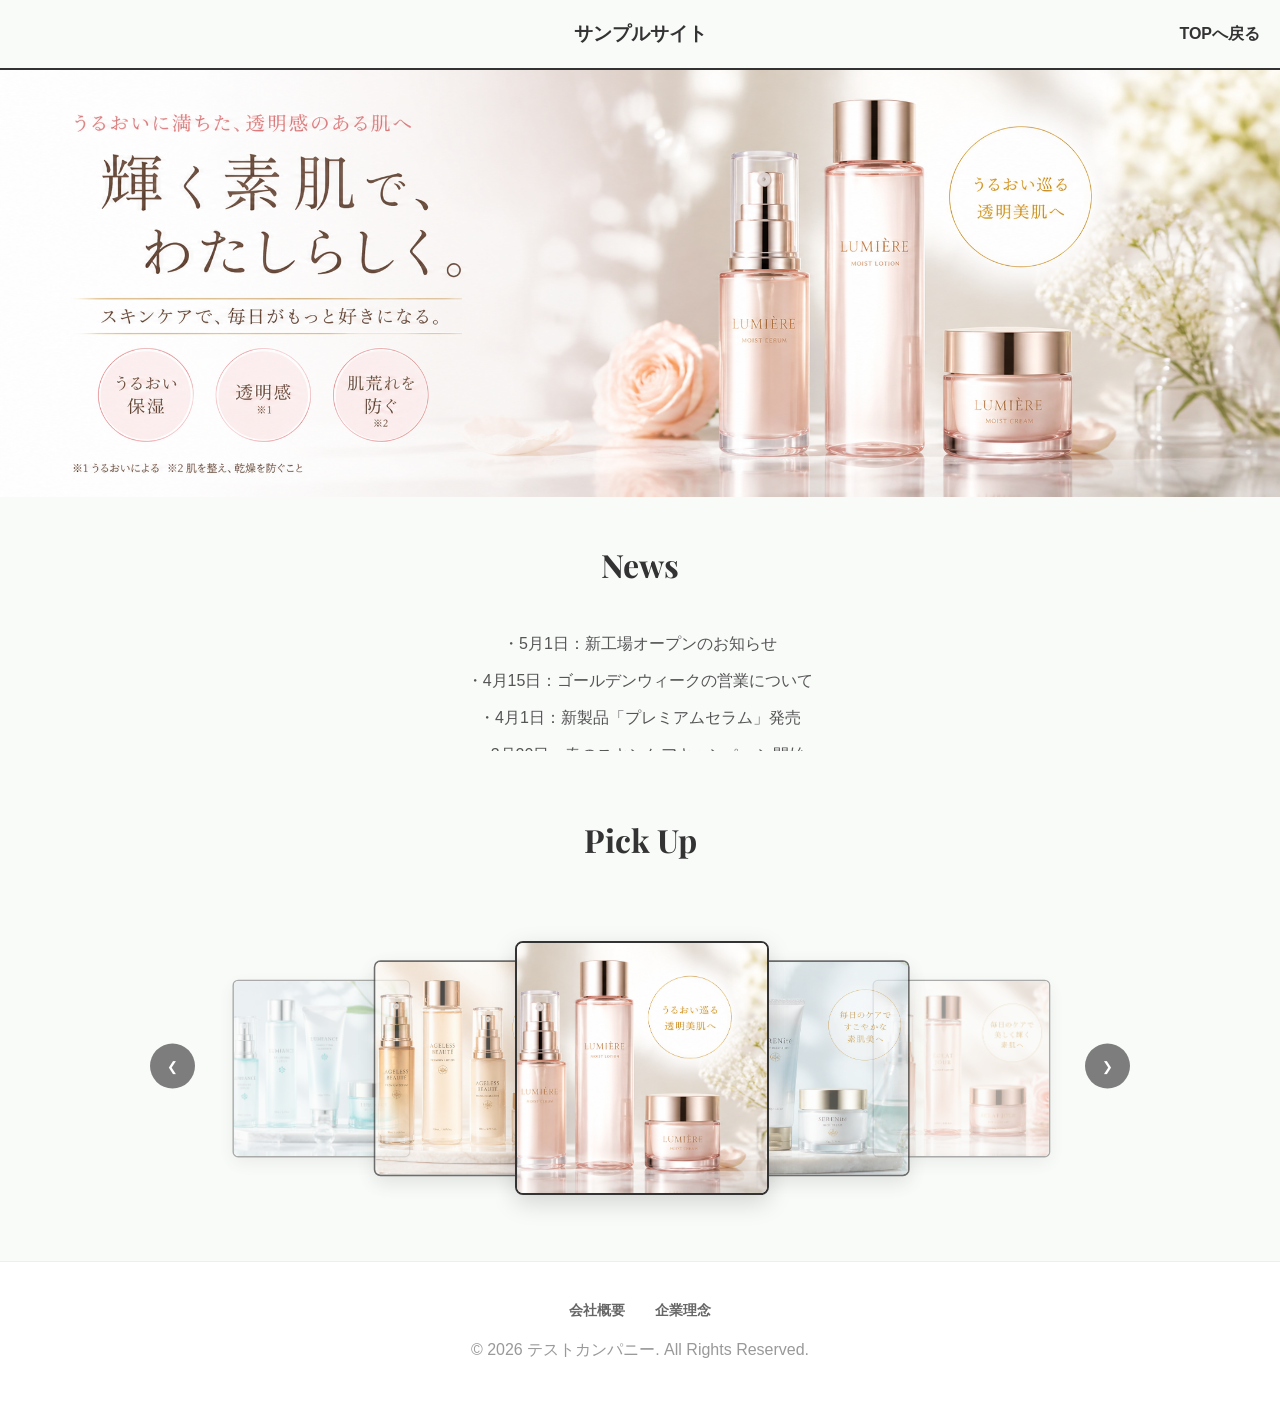
<file: index.html>
<!DOCTYPE html>
<html lang="ja">

<head>
    <meta charset="UTF-8">
    <meta name="viewport" content="width=device-width, initial-scale=1.0">
    <title>化粧品サイト | テストカンパニー</title>
    <link rel="stylesheet" href="style.css">
    <link rel="preconnect" href="https://fonts.googleapis.com">
    <link rel="preconnect" href="https://fonts.gstatic.com" crossorigin>
    <link
        href="https://fonts.googleapis.com/css2?family=Noto+Sans+JP:wght@300;400;500;700&family=Playfair+Display:ital,wght@0,400;0,600;1,400&display=swap"
        rel="stylesheet">
    <style>
        .site-header {
            background-color: #f9fbf9 !important;
            display: flex !important;
            justify-content: flex-end !important;
            align-items: center !important;
            padding: 15px 20px !important;
            border-bottom: 2px solid #333 !important;
            height: 70px !important;
            box-sizing: border-box !important;
            position: sticky !important;
            top: 0 !important;
            z-index: 1000 !important;
        }

        .header-left {
            position: absolute !important;
            left: 50% !important;
            top: 50% !important;
            transform: translate(-50%, -50%) !important;
            font-weight: bold !important;
            font-size: 1.2rem !important;
            color: #333 !important;
            white-space: nowrap !important;
        }

        .header-right {
            width: 100% !important;
            display: flex !important;
            justify-content: flex-end !important;
            align-items: center !important;
            gap: 20px !important;
            font-weight: bold !important;
            font-size: 14px !important;
        }

        .nav-link {
            text-decoration: none !important;
            color: #333 !important;
            white-space: nowrap !important;
            font-weight: bold !important;
            font-size: 16px !important;
        }
    </style>
</head>

<body>
    <div class="site-wrapper">
        <header class="site-header">
            <div class="header-left">サンプルサイト</div>
            <div class="header-right">
                <a href="index.html" class="nav-link">TOPへ戻る</a>
            </div>
        </header>

        <section class="hero-slider">
            <a href="product1.html" class="slide active"><img src="assets/images/banner1.png" alt="Lotion"></a>
            <a href="product2.html" class="slide"><img src="assets/images/banner2.png" alt="Serum"></a>
            <a href="product3.html" class="slide"><img src="assets/images/banner3.png" alt="Cream"></a>
            <a href="product4.html" class="slide"><img src="assets/images/banner4.png" alt="Wash"></a>
            <a href="product5.html" class="slide"><img src="assets/images/banner5.png" alt="UV"></a>
            <a href="product6.html" class="slide"><img src="assets/images/banner6.png" alt="Oil"></a>
            <a href="product7.html" class="slide"><img src="assets/images/banner7.png" alt="Body"></a>
        </section>

        <section class="news-section container">
            <h2 class="section-title">News</h2>
            <div class="news-list">
                <div class="news-item"><a href="news1.html">・5月1日：新工場オープンのお知らせ</a></div>
                <div class="news-item"><a href="news2.html">・4月15日：ゴールデンウィークの営業について</a></div>
                <div class="news-item"><a href="news3.html">・4月1日：新製品「プレミアムセラム」発売</a></div>
                <div class="news-item"><a href="news4.html">・3月20日：春のスキンケアキャンペーン開始</a></div>
                <div class="news-item"><a href="news5.html">・3月10日：メディア掲載情報</a></div>
            </div>
        </section>

        <div class="number-links-wrapper">
            <div class="container">
                <h2 class="section-title">Pick Up</h2>
            </div>
            <section class="number-links">
                <button class="slider-arrow slider-prev">&#10094;</button>
                <button class="slider-arrow slider-next">&#10095;</button>
                <div class="carousel-track">
                    <a href="product1.html" class="num-card"><img src="assets/images/banner1.png" alt="Lotion"></a>
                    <a href="product2.html" class="num-card"><img src="assets/images/banner2.png" alt="Serum"></a>
                    <a href="product3.html" class="num-card"><img src="assets/images/banner3.png" alt="Cream"></a>
                    <a href="product4.html" class="num-card"><img src="assets/images/banner4.png" alt="Wash"></a>
                    <a href="product5.html" class="num-card"><img src="assets/images/banner5.png" alt="UV"></a>
                    <a href="product6.html" class="num-card"><img src="assets/images/banner6.png" alt="Oil"></a>
                    <a href="product7.html" class="num-card"><img src="assets/images/banner7.png" alt="Body"></a>
                </div>
            </section>
        </div>

        <footer class="site-footer">
            <div class="footer-links container">
                <a href="about.html">会社概要</a>
                <a href="philosophy.html">企業理念</a>
            </div>
            <div class="copyright-text">
                &copy; 2026 テストカンパニー. All Rights Reserved.
            </div>
        </footer>
    </div>
    <script src="main.js"></script>
</body>

</html>
</file>
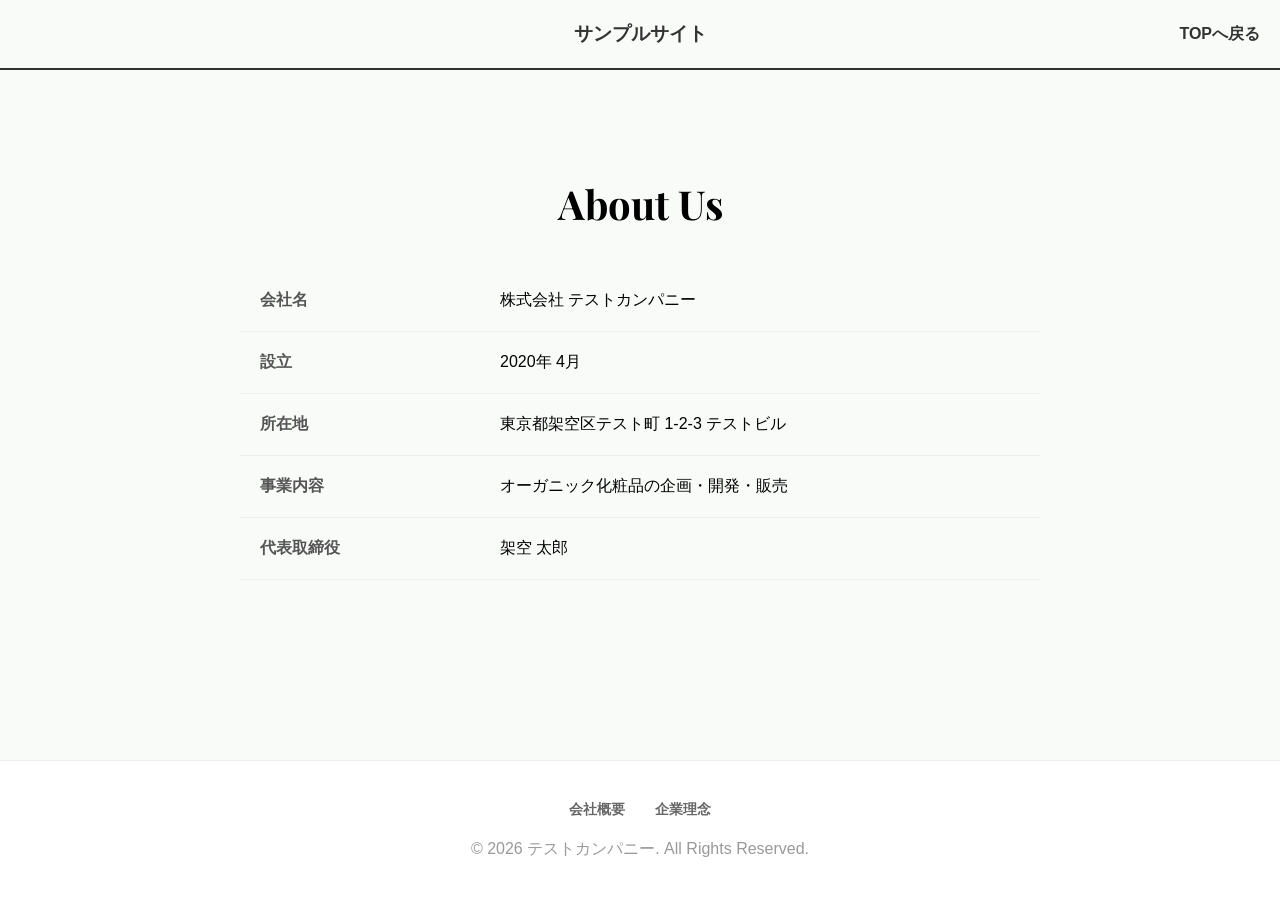
<file: about.html>
<!DOCTYPE html>
<html lang="ja">
<head>
    <meta charset="UTF-8">
    <meta name="viewport" content="width=device-width, initial-scale=1.0">
    <title>会社概要 | テストカンパニー</title>
    <link rel="stylesheet" href="style.css">
    <link rel="preconnect" href="https://fonts.googleapis.com">
    <link rel="preconnect" href="https://fonts.gstatic.com" crossorigin>
    <link href="https://fonts.googleapis.com/css2?family=Noto+Sans+JP:wght@300;400;500;700&family=Playfair+Display:ital,wght@0,400;0,600;1,400&display=swap" rel="stylesheet">
    <style>
        body { display: flex; flex-direction: column; min-height: 100vh; margin: 0; }
        .site-header { background-color: #f9fbf9 !important; display: flex !important; justify-content: flex-end !important; align-items: center !important; padding: 15px 20px !important; border-bottom: 2px solid #333 !important; height: 70px !important; box-sizing: border-box !important; position: sticky !important; top: 0 !important; z-index: 1000 !important; }
        .header-left { position: absolute !important; left: 50% !important; top: 50% !important; transform: translate(-50%, -50%) !important; font-weight: bold !important; font-size: 1.2rem !important; color: #333 !important; white-space: nowrap !important; }
        .header-right { width: 100% !important; display: flex !important; justify-content: flex-end !important; align-items: center !important; gap: 20px !important; font-weight: bold !important; font-size: 14px !important; }
        .nav-link { text-decoration: none !important; color: #333 !important; white-space: nowrap !important; font-weight: bold !important; font-size: 16px !important; }
        
        .main-content { flex: 1; padding: 80px 0; }
        .content-inner { max-width: 800px; margin: 0 auto; padding: 0 20px; }
        .page-title { font-size: 2.5rem; margin-bottom: 40px; text-align: center; font-family: 'Playfair Display', serif; }
        .info-table { width: 100%; border-collapse: collapse; margin-top: 20px; }
        .info-table th, .info-table td { padding: 20px; border-bottom: 1px solid #eee; text-align: left; }
        .info-table th { width: 30%; background-color: #f9fbf9; color: #555; }
    </style>
</head>
<body>
    <header class="site-header">
        <div class="header-left">サンプルサイト</div>
        <div class="header-right">
            <a href="index.html" class="nav-link">TOPへ戻る</a>
        </div>
    </header>

    <main class="main-content">
        <div class="content-inner">
            <h1 class="page-title">About Us</h1>
            <table class="info-table">
                <tr><th>会社名</th><td>株式会社 テストカンパニー</td></tr>
                <tr><th>設立</th><td>2020年 4月</td></tr>
                <tr><th>所在地</th><td>東京都架空区テスト町 1-2-3 テストビル</td></tr>
                <tr><th>事業内容</th><td>オーガニック化粧品の企画・開発・販売</td></tr>
                <tr><th>代表取締役</th><td>架空 太郎</td></tr>
            </table>
        </div>
    </main>

    <footer class="site-footer">
        <div class="footer-links container">
            <a href="about.html">会社概要</a>
            <a href="philosophy.html">企業理念</a>
        </div>
        <div class="copyright-text">
            &copy; 2026 テストカンパニー. All Rights Reserved.
        </div>
    </footer>
</body>
</html>
</file>
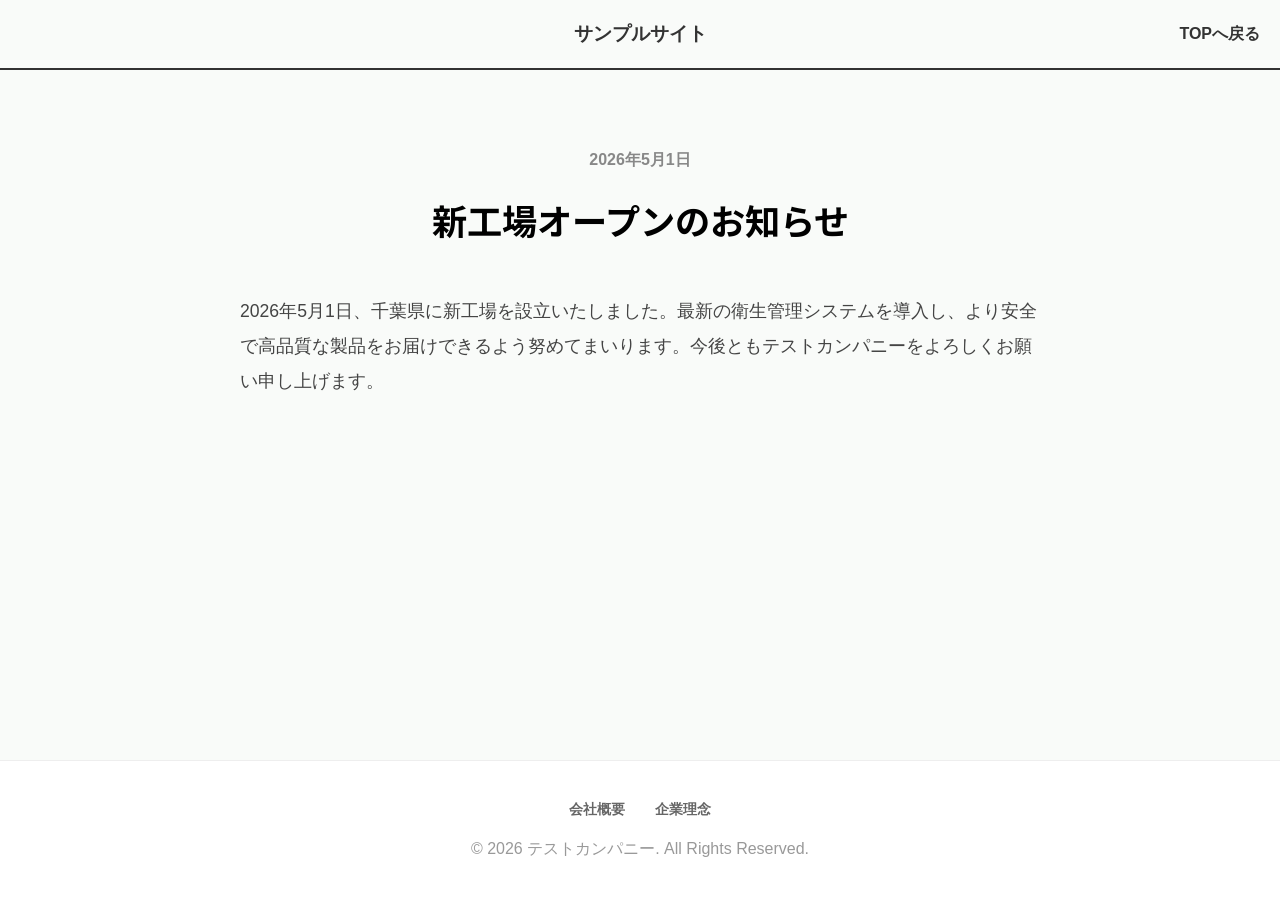
<file: news1.html>
<!DOCTYPE html>
<html lang="ja">
<head>
    <meta charset="UTF-8">
    <meta name="viewport" content="width=device-width, initial-scale=1.0">
    <title>新工場オープンのお知らせ | テストカンパニー</title>
    <link rel="stylesheet" href="style.css">
    <link rel="preconnect" href="https://fonts.googleapis.com">
    <link rel="preconnect" href="https://fonts.gstatic.com" crossorigin>
    <link href="https://fonts.googleapis.com/css2?family=Noto+Sans+JP:wght@300;400;500;700&family=Playfair+Display:ital,wght@0,400;0,600;1,400&display=swap" rel="stylesheet">
    <style>
        body { display: flex; flex-direction: column; min-height: 100vh; margin: 0; }
        .site-header { background-color: #f9fbf9 !important; display: flex !important; justify-content: flex-end !important; align-items: center !important; padding: 15px 20px !important; border-bottom: 2px solid #333 !important; height: 70px !important; box-sizing: border-box !important; position: sticky !important; top: 0 !important; z-index: 1000 !important; }
        .header-left { position: absolute !important; left: 50% !important; top: 50% !important; transform: translate(-50%, -50%) !important; font-weight: bold !important; font-size: 1.2rem !important; color: #333 !important; white-space: nowrap !important; }
        .header-right { width: 100% !important; display: flex !important; justify-content: flex-end !important; align-items: center !important; gap: 20px !important; font-weight: bold !important; font-size: 14px !important; }
        .nav-link { text-decoration: none !important; color: #333 !important; white-space: nowrap !important; font-weight: bold !important; font-size: 16px !important; }
        
        .main-content { flex: 1; padding: 80px 0; }
        .content-inner { max-width: 800px; margin: 0 auto; padding: 0 20px; }
        .news-date { color: #888; font-weight: bold; margin-bottom: 10px; display: block; text-align: center; }
        .page-title { font-size: 2.2rem; margin-bottom: 50px; text-align: center; font-family: 'Noto Sans JP', sans-serif; line-height: 1.4; }
        .news-text { line-height: 2; color: #444; font-size: 1.1rem; }
    </style>
</head>
<body>
    <header class="site-header">
        <div class="header-left">サンプルサイト</div>
        <div class="header-right">
            <a href="index.html" class="nav-link">TOPへ戻る</a>
        </div>
    </header>

    <main class="main-content">
        <div class="content-inner">
            <span class="news-date">2026年5月1日</span>
            <h1 class="page-title">新工場オープンのお知らせ</h1>
            <div class="news-text">
                2026年5月1日、千葉県に新工場を設立いたしました。最新の衛生管理システムを導入し、より安全で高品質な製品をお届けできるよう努めてまいります。今後ともテストカンパニーをよろしくお願い申し上げます。
            </div>
        </div>
    </main>

    <footer class="site-footer">
        <div class="footer-links container">
            <a href="about.html">会社概要</a>
            <a href="philosophy.html">企業理念</a>
        </div>
        <div class="copyright-text">
            &copy; 2026 テストカンパニー. All Rights Reserved.
        </div>
    </footer>
</body>
</html>
</file>
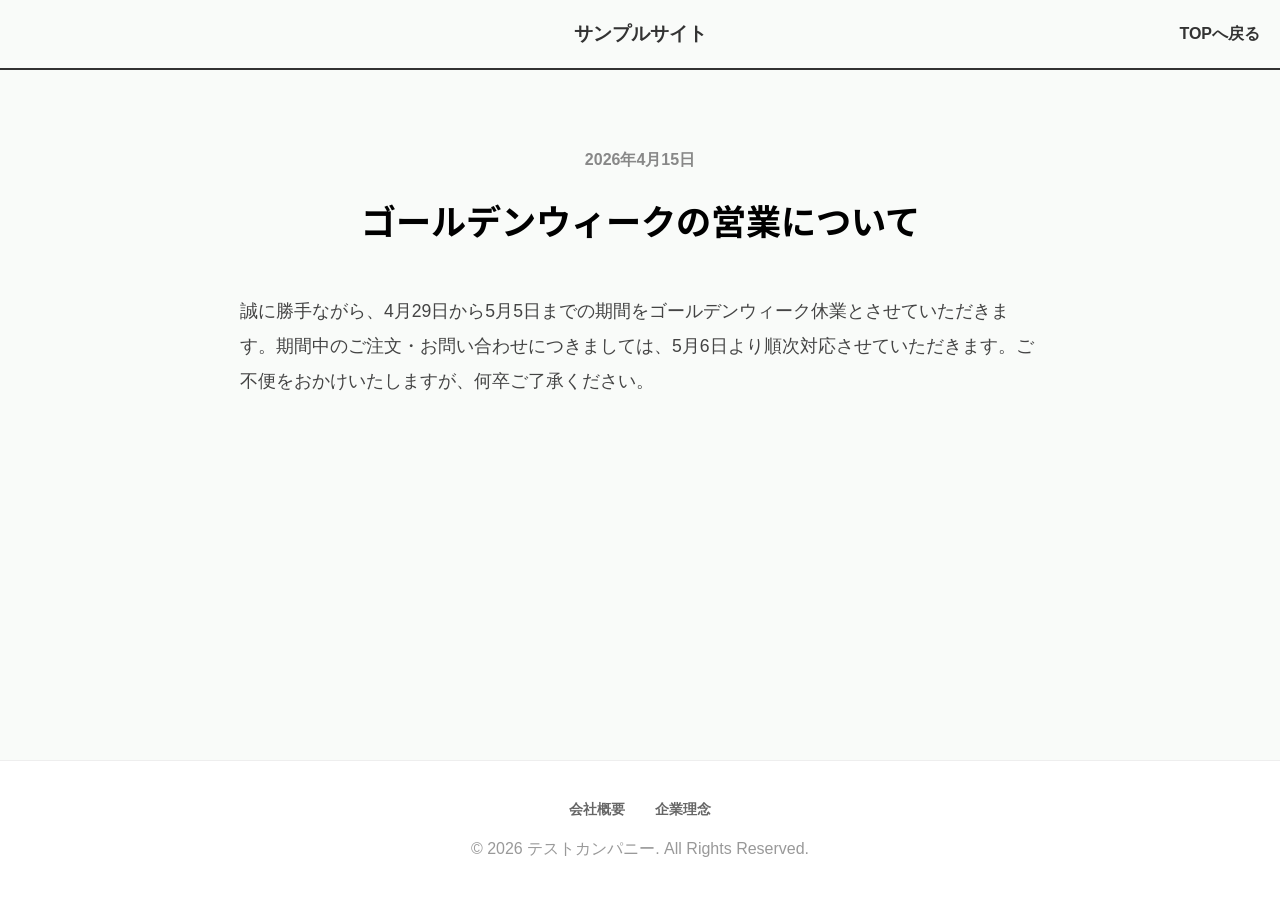
<file: news2.html>
<!DOCTYPE html>
<html lang="ja">
<head>
    <meta charset="UTF-8">
    <meta name="viewport" content="width=device-width, initial-scale=1.0">
    <title>ゴールデンウィークの営業について | テストカンパニー</title>
    <link rel="stylesheet" href="style.css">
    <link rel="preconnect" href="https://fonts.googleapis.com">
    <link rel="preconnect" href="https://fonts.gstatic.com" crossorigin>
    <link href="https://fonts.googleapis.com/css2?family=Noto+Sans+JP:wght@300;400;500;700&family=Playfair+Display:ital,wght@0,400;0,600;1,400&display=swap" rel="stylesheet">
    <style>
        body { display: flex; flex-direction: column; min-height: 100vh; margin: 0; }
        .site-header { background-color: #f9fbf9 !important; display: flex !important; justify-content: flex-end !important; align-items: center !important; padding: 15px 20px !important; border-bottom: 2px solid #333 !important; height: 70px !important; box-sizing: border-box !important; position: sticky !important; top: 0 !important; z-index: 1000 !important; }
        .header-left { position: absolute !important; left: 50% !important; top: 50% !important; transform: translate(-50%, -50%) !important; font-weight: bold !important; font-size: 1.2rem !important; color: #333 !important; white-space: nowrap !important; }
        .header-right { width: 100% !important; display: flex !important; justify-content: flex-end !important; align-items: center !important; gap: 20px !important; font-weight: bold !important; font-size: 14px !important; }
        .nav-link { text-decoration: none !important; color: #333 !important; white-space: nowrap !important; font-weight: bold !important; font-size: 16px !important; }
        
        .main-content { flex: 1; padding: 80px 0; }
        .content-inner { max-width: 800px; margin: 0 auto; padding: 0 20px; }
        .news-date { color: #888; font-weight: bold; margin-bottom: 10px; display: block; text-align: center; }
        .page-title { font-size: 2.2rem; margin-bottom: 50px; text-align: center; font-family: 'Noto Sans JP', sans-serif; line-height: 1.4; }
        .news-text { line-height: 2; color: #444; font-size: 1.1rem; }
    </style>
</head>
<body>
    <header class="site-header">
        <div class="header-left">サンプルサイト</div>
        <div class="header-right">
            <a href="index.html" class="nav-link">TOPへ戻る</a>
        </div>
    </header>

    <main class="main-content">
        <div class="content-inner">
            <span class="news-date">2026年4月15日</span>
            <h1 class="page-title">ゴールデンウィークの営業について</h1>
            <div class="news-text">
                誠に勝手ながら、4月29日から5月5日までの期間をゴールデンウィーク休業とさせていただきます。期間中のご注文・お問い合わせにつきましては、5月6日より順次対応させていただきます。ご不便をおかけいたしますが、何卒ご了承ください。
            </div>
        </div>
    </main>

    <footer class="site-footer">
        <div class="footer-links container">
            <a href="about.html">会社概要</a>
            <a href="philosophy.html">企業理念</a>
        </div>
        <div class="copyright-text">
            &copy; 2026 テストカンパニー. All Rights Reserved.
        </div>
    </footer>
</body>
</html>
</file>
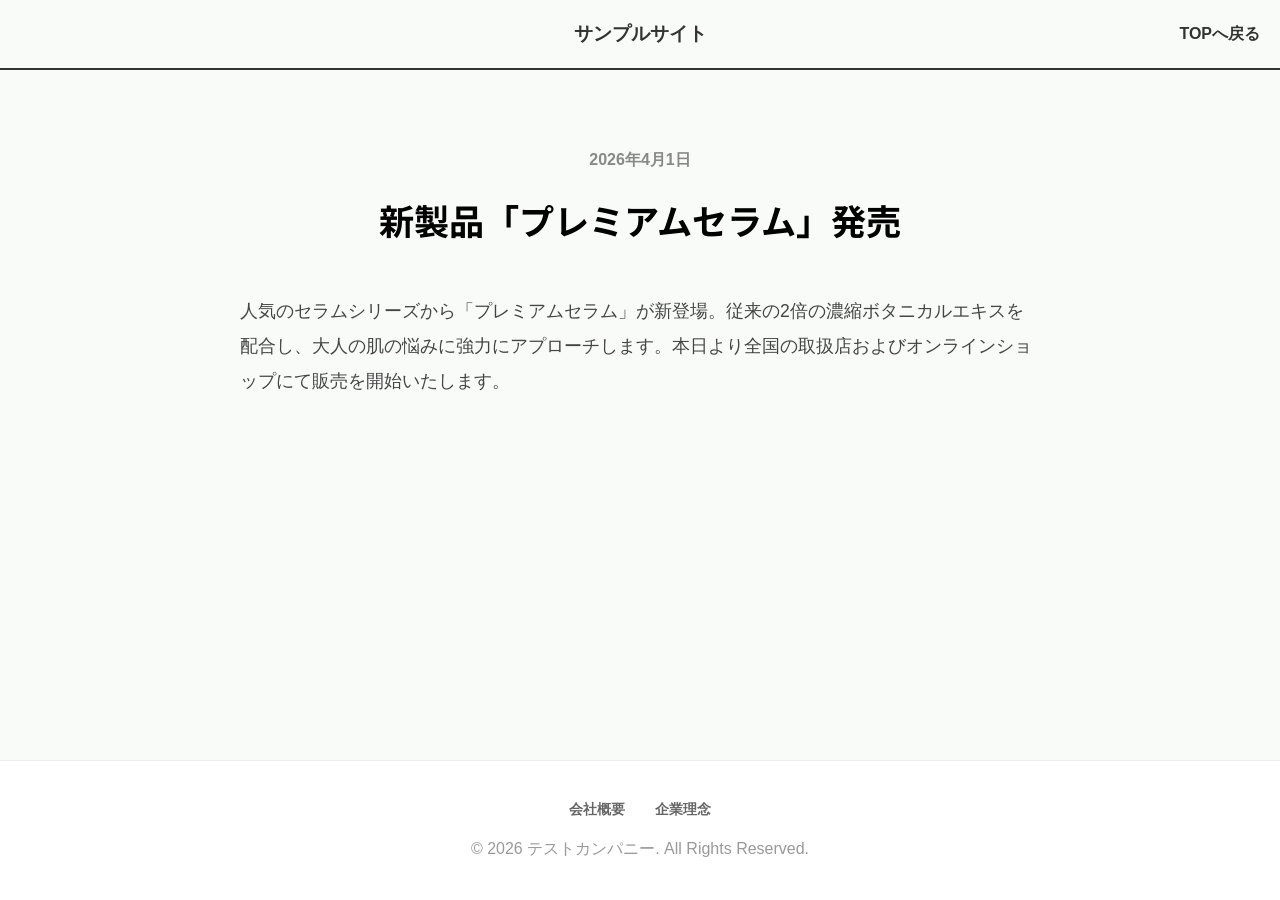
<file: news3.html>
<!DOCTYPE html>
<html lang="ja">
<head>
    <meta charset="UTF-8">
    <meta name="viewport" content="width=device-width, initial-scale=1.0">
    <title>新製品「プレミアムセラム」発売 | テストカンパニー</title>
    <link rel="stylesheet" href="style.css">
    <link rel="preconnect" href="https://fonts.googleapis.com">
    <link rel="preconnect" href="https://fonts.gstatic.com" crossorigin>
    <link href="https://fonts.googleapis.com/css2?family=Noto+Sans+JP:wght@300;400;500;700&family=Playfair+Display:ital,wght@0,400;0,600;1,400&display=swap" rel="stylesheet">
    <style>
        body { display: flex; flex-direction: column; min-height: 100vh; margin: 0; }
        .site-header { background-color: #f9fbf9 !important; display: flex !important; justify-content: flex-end !important; align-items: center !important; padding: 15px 20px !important; border-bottom: 2px solid #333 !important; height: 70px !important; box-sizing: border-box !important; position: sticky !important; top: 0 !important; z-index: 1000 !important; }
        .header-left { position: absolute !important; left: 50% !important; top: 50% !important; transform: translate(-50%, -50%) !important; font-weight: bold !important; font-size: 1.2rem !important; color: #333 !important; white-space: nowrap !important; }
        .header-right { width: 100% !important; display: flex !important; justify-content: flex-end !important; align-items: center !important; gap: 20px !important; font-weight: bold !important; font-size: 14px !important; }
        .nav-link { text-decoration: none !important; color: #333 !important; white-space: nowrap !important; font-weight: bold !important; font-size: 16px !important; }
        
        .main-content { flex: 1; padding: 80px 0; }
        .content-inner { max-width: 800px; margin: 0 auto; padding: 0 20px; }
        .news-date { color: #888; font-weight: bold; margin-bottom: 10px; display: block; text-align: center; }
        .page-title { font-size: 2.2rem; margin-bottom: 50px; text-align: center; font-family: 'Noto Sans JP', sans-serif; line-height: 1.4; }
        .news-text { line-height: 2; color: #444; font-size: 1.1rem; }
    </style>
</head>
<body>
    <header class="site-header">
        <div class="header-left">サンプルサイト</div>
        <div class="header-right">
            <a href="index.html" class="nav-link">TOPへ戻る</a>
        </div>
    </header>

    <main class="main-content">
        <div class="content-inner">
            <span class="news-date">2026年4月1日</span>
            <h1 class="page-title">新製品「プレミアムセラム」発売</h1>
            <div class="news-text">
                人気のセラムシリーズから「プレミアムセラム」が新登場。従来の2倍の濃縮ボタニカルエキスを配合し、大人の肌の悩みに強力にアプローチします。本日より全国の取扱店およびオンラインショップにて販売を開始いたします。
            </div>
        </div>
    </main>

    <footer class="site-footer">
        <div class="footer-links container">
            <a href="about.html">会社概要</a>
            <a href="philosophy.html">企業理念</a>
        </div>
        <div class="copyright-text">
            &copy; 2026 テストカンパニー. All Rights Reserved.
        </div>
    </footer>
</body>
</html>
</file>
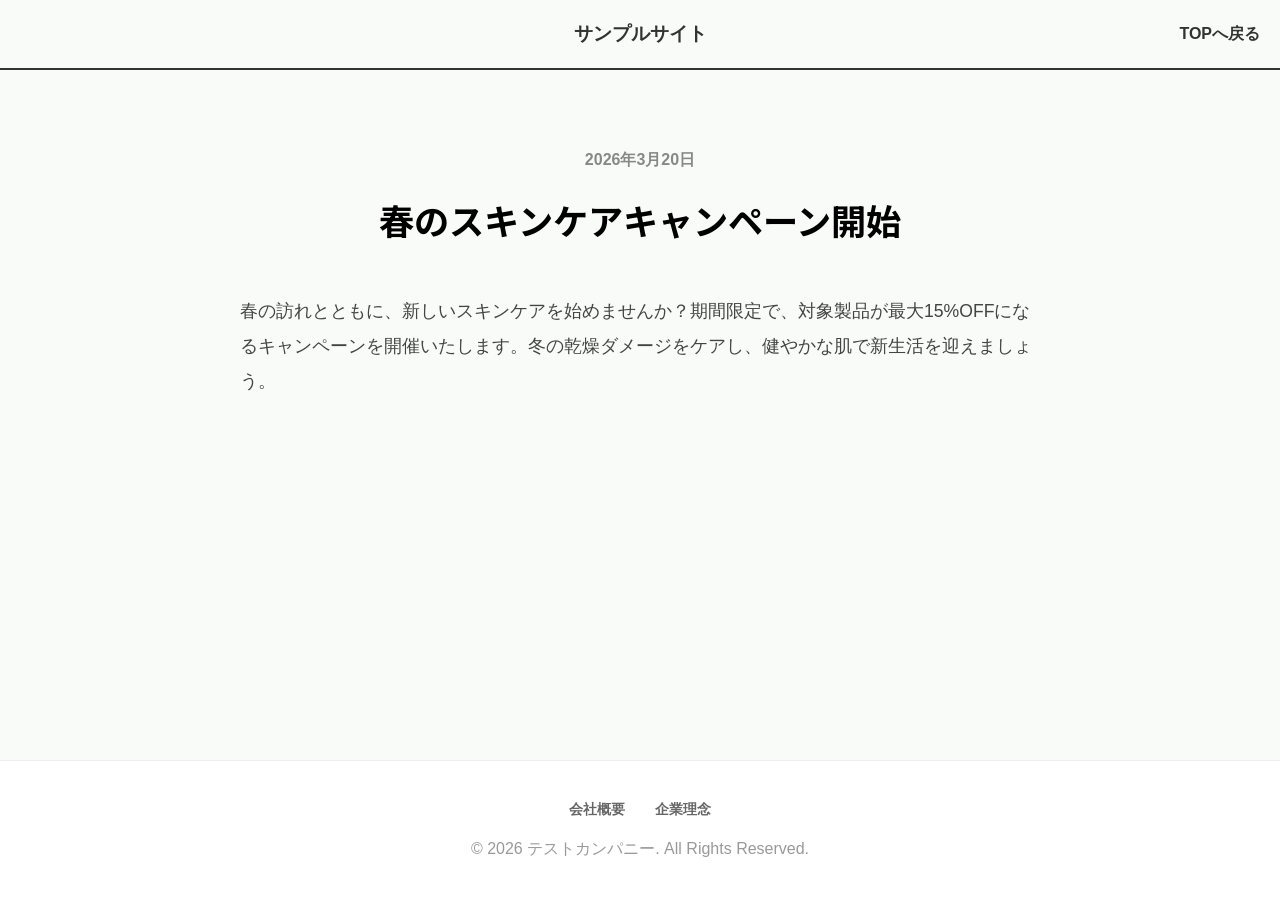
<file: news4.html>
<!DOCTYPE html>
<html lang="ja">
<head>
    <meta charset="UTF-8">
    <meta name="viewport" content="width=device-width, initial-scale=1.0">
    <title>春のスキンケアキャンペーン開始 | テストカンパニー</title>
    <link rel="stylesheet" href="style.css">
    <link rel="preconnect" href="https://fonts.googleapis.com">
    <link rel="preconnect" href="https://fonts.gstatic.com" crossorigin>
    <link href="https://fonts.googleapis.com/css2?family=Noto+Sans+JP:wght@300;400;500;700&family=Playfair+Display:ital,wght@0,400;0,600;1,400&display=swap" rel="stylesheet">
    <style>
        body { display: flex; flex-direction: column; min-height: 100vh; margin: 0; }
        .site-header { background-color: #f9fbf9 !important; display: flex !important; justify-content: flex-end !important; align-items: center !important; padding: 15px 20px !important; border-bottom: 2px solid #333 !important; height: 70px !important; box-sizing: border-box !important; position: sticky !important; top: 0 !important; z-index: 1000 !important; }
        .header-left { position: absolute !important; left: 50% !important; top: 50% !important; transform: translate(-50%, -50%) !important; font-weight: bold !important; font-size: 1.2rem !important; color: #333 !important; white-space: nowrap !important; }
        .header-right { width: 100% !important; display: flex !important; justify-content: flex-end !important; align-items: center !important; gap: 20px !important; font-weight: bold !important; font-size: 14px !important; }
        .nav-link { text-decoration: none !important; color: #333 !important; white-space: nowrap !important; font-weight: bold !important; font-size: 16px !important; }
        
        .main-content { flex: 1; padding: 80px 0; }
        .content-inner { max-width: 800px; margin: 0 auto; padding: 0 20px; }
        .news-date { color: #888; font-weight: bold; margin-bottom: 10px; display: block; text-align: center; }
        .page-title { font-size: 2.2rem; margin-bottom: 50px; text-align: center; font-family: 'Noto Sans JP', sans-serif; line-height: 1.4; }
        .news-text { line-height: 2; color: #444; font-size: 1.1rem; }
    </style>
</head>
<body>
    <header class="site-header">
        <div class="header-left">サンプルサイト</div>
        <div class="header-right">
            <a href="index.html" class="nav-link">TOPへ戻る</a>
        </div>
    </header>

    <main class="main-content">
        <div class="content-inner">
            <span class="news-date">2026年3月20日</span>
            <h1 class="page-title">春のスキンケアキャンペーン開始</h1>
            <div class="news-text">
                春の訪れとともに、新しいスキンケアを始めませんか？期間限定で、対象製品が最大15%OFFになるキャンペーンを開催いたします。冬の乾燥ダメージをケアし、健やかな肌で新生活を迎えましょう。
            </div>
        </div>
    </main>

    <footer class="site-footer">
        <div class="footer-links container">
            <a href="about.html">会社概要</a>
            <a href="philosophy.html">企業理念</a>
        </div>
        <div class="copyright-text">
            &copy; 2026 テストカンパニー. All Rights Reserved.
        </div>
    </footer>
</body>
</html>
</file>
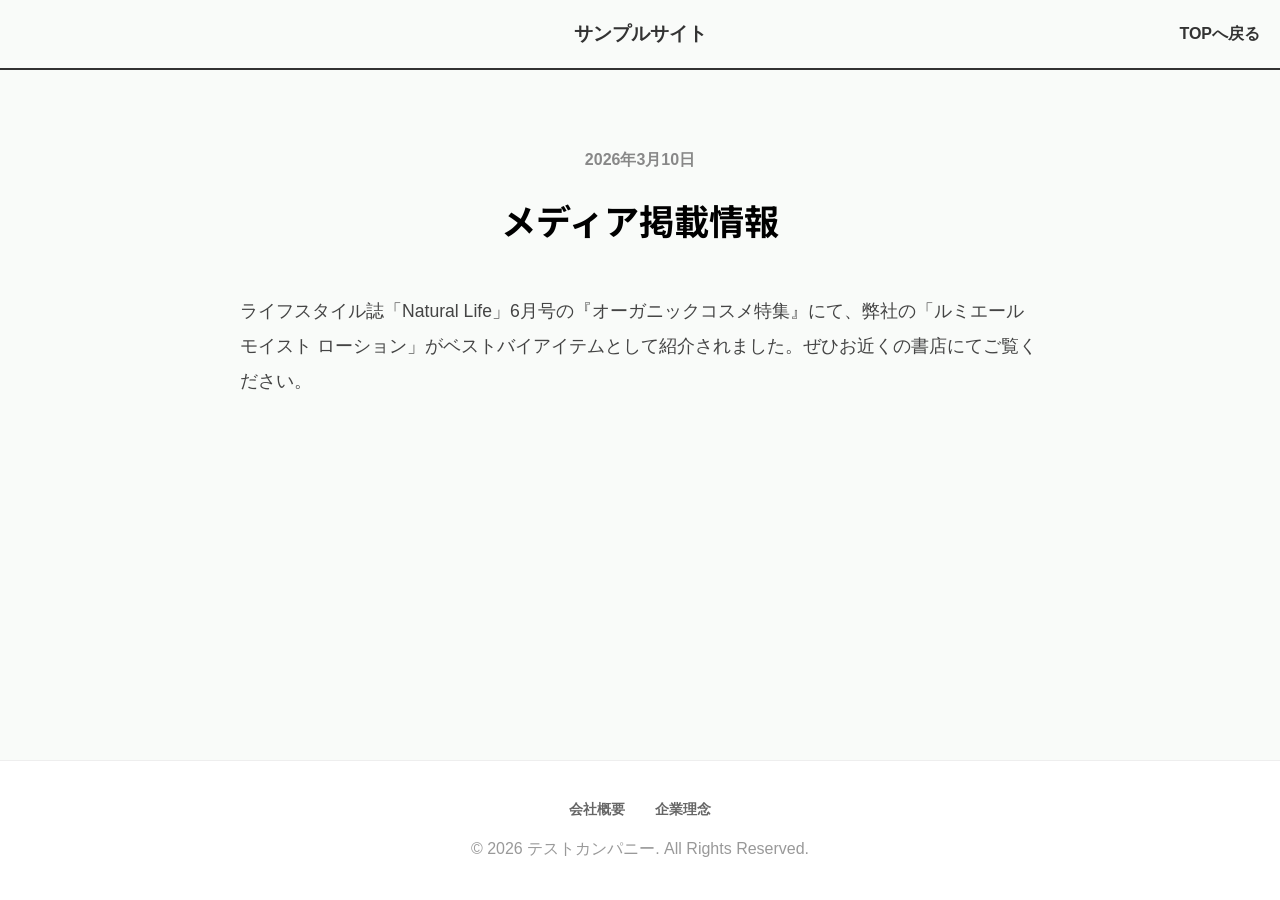
<file: news5.html>
<!DOCTYPE html>
<html lang="ja">
<head>
    <meta charset="UTF-8">
    <meta name="viewport" content="width=device-width, initial-scale=1.0">
    <title>メディア掲載情報 | テストカンパニー</title>
    <link rel="stylesheet" href="style.css">
    <link rel="preconnect" href="https://fonts.googleapis.com">
    <link rel="preconnect" href="https://fonts.gstatic.com" crossorigin>
    <link href="https://fonts.googleapis.com/css2?family=Noto+Sans+JP:wght@300;400;500;700&family=Playfair+Display:ital,wght@0,400;0,600;1,400&display=swap" rel="stylesheet">
    <style>
        body { display: flex; flex-direction: column; min-height: 100vh; margin: 0; }
        .site-header { background-color: #f9fbf9 !important; display: flex !important; justify-content: flex-end !important; align-items: center !important; padding: 15px 20px !important; border-bottom: 2px solid #333 !important; height: 70px !important; box-sizing: border-box !important; position: sticky !important; top: 0 !important; z-index: 1000 !important; }
        .header-left { position: absolute !important; left: 50% !important; top: 50% !important; transform: translate(-50%, -50%) !important; font-weight: bold !important; font-size: 1.2rem !important; color: #333 !important; white-space: nowrap !important; }
        .header-right { width: 100% !important; display: flex !important; justify-content: flex-end !important; align-items: center !important; gap: 20px !important; font-weight: bold !important; font-size: 14px !important; }
        .nav-link { text-decoration: none !important; color: #333 !important; white-space: nowrap !important; font-weight: bold !important; font-size: 16px !important; }
        
        .main-content { flex: 1; padding: 80px 0; }
        .content-inner { max-width: 800px; margin: 0 auto; padding: 0 20px; }
        .news-date { color: #888; font-weight: bold; margin-bottom: 10px; display: block; text-align: center; }
        .page-title { font-size: 2.2rem; margin-bottom: 50px; text-align: center; font-family: 'Noto Sans JP', sans-serif; line-height: 1.4; }
        .news-text { line-height: 2; color: #444; font-size: 1.1rem; }
    </style>
</head>
<body>
    <header class="site-header">
        <div class="header-left">サンプルサイト</div>
        <div class="header-right">
            <a href="index.html" class="nav-link">TOPへ戻る</a>
        </div>
    </header>

    <main class="main-content">
        <div class="content-inner">
            <span class="news-date">2026年3月10日</span>
            <h1 class="page-title">メディア掲載情報</h1>
            <div class="news-text">
                ライフスタイル誌「Natural Life」6月号の『オーガニックコスメ特集』にて、弊社の「ルミエール モイスト ローション」がベストバイアイテムとして紹介されました。ぜひお近くの書店にてご覧ください。
            </div>
        </div>
    </main>

    <footer class="site-footer">
        <div class="footer-links container">
            <a href="about.html">会社概要</a>
            <a href="philosophy.html">企業理念</a>
        </div>
        <div class="copyright-text">
            &copy; 2026 テストカンパニー. All Rights Reserved.
        </div>
    </footer>
</body>
</html>
</file>
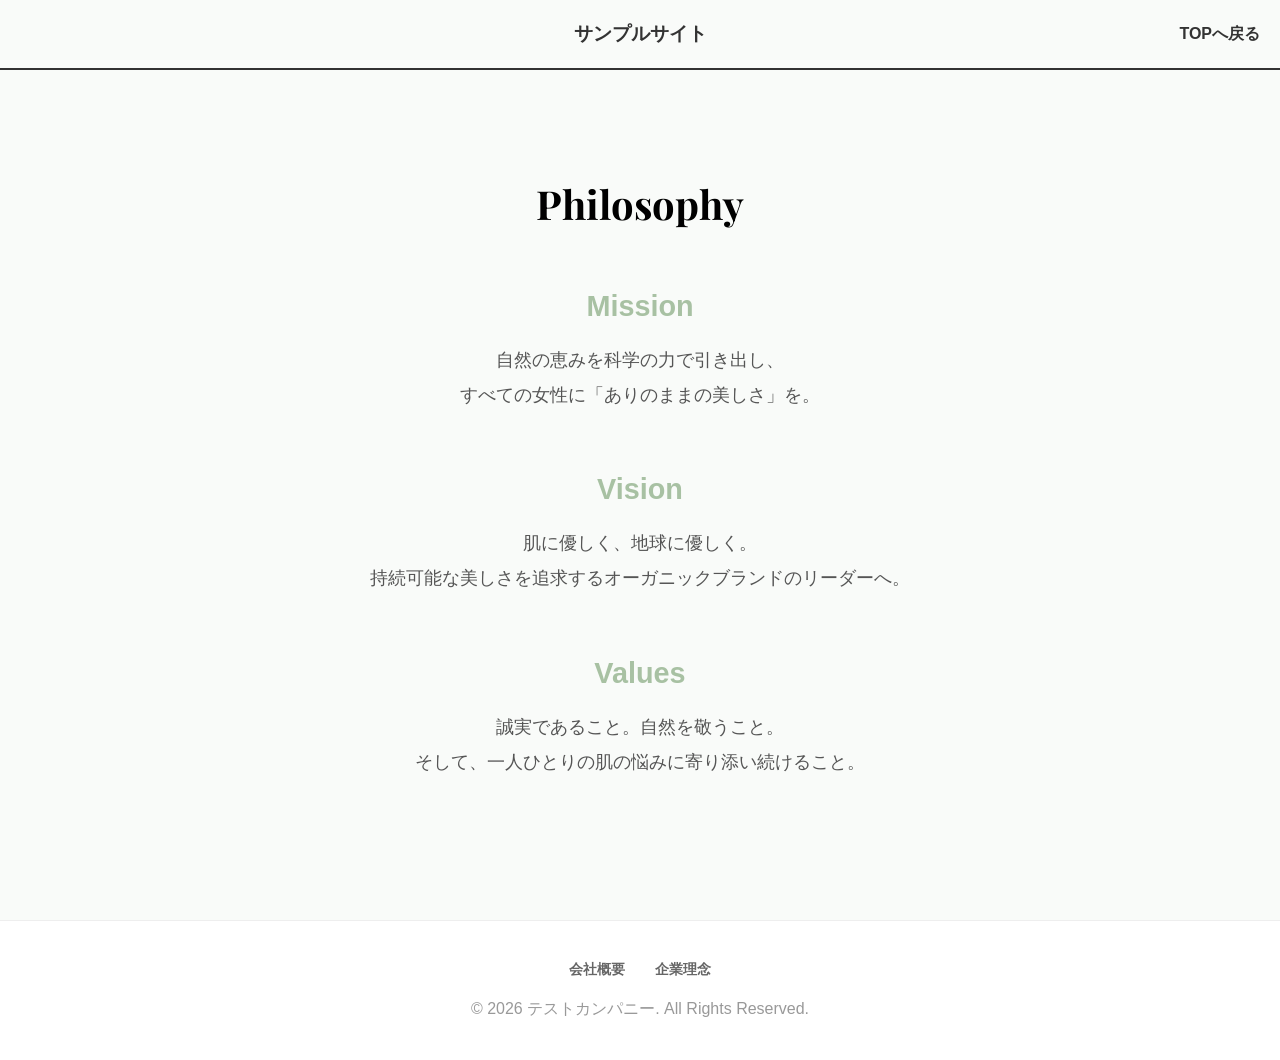
<file: philosophy.html>
<!DOCTYPE html>
<html lang="ja">
<head>
    <meta charset="UTF-8">
    <meta name="viewport" content="width=device-width, initial-scale=1.0">
    <title>企業理念 | テストカンパニー</title>
    <link rel="stylesheet" href="style.css">
    <link rel="preconnect" href="https://fonts.googleapis.com">
    <link rel="preconnect" href="https://fonts.gstatic.com" crossorigin>
    <link href="https://fonts.googleapis.com/css2?family=Noto+Sans+JP:wght@300;400;500;700&family=Playfair+Display:ital,wght@0,400;0,600;1,400&display=swap" rel="stylesheet">
    <style>
        body { display: flex; flex-direction: column; min-height: 100vh; margin: 0; }
        .site-header { background-color: #f9fbf9 !important; display: flex !important; justify-content: flex-end !important; align-items: center !important; padding: 15px 20px !important; border-bottom: 2px solid #333 !important; height: 70px !important; box-sizing: border-box !important; position: sticky !important; top: 0 !important; z-index: 1000 !important; }
        .header-left { position: absolute !important; left: 50% !important; top: 50% !important; transform: translate(-50%, -50%) !important; font-weight: bold !important; font-size: 1.2rem !important; color: #333 !important; white-space: nowrap !important; }
        .header-right { width: 100% !important; display: flex !important; justify-content: flex-end !important; align-items: center !important; gap: 20px !important; font-weight: bold !important; font-size: 14px !important; }
        .nav-link { text-decoration: none !important; color: #333 !important; white-space: nowrap !important; font-weight: bold !important; font-size: 16px !important; }
        
        .main-content { flex: 1; padding: 80px 0; }
        .content-inner { max-width: 800px; margin: 0 auto; padding: 0 20px; text-align: center; }
        .page-title { font-size: 2.5rem; margin-bottom: 60px; font-family: 'Playfair Display', serif; }
        .phi-section { margin-bottom: 60px; }
        .phi-section h2 { font-size: 1.8rem; color: #a8c1a3; margin-bottom: 20px; }
        .phi-section p { line-height: 2; color: #555; font-size: 1.1rem; }
    </style>
</head>
<body>
    <header class="site-header">
        <div class="header-left">サンプルサイト</div>
        <div class="header-right">
            <a href="index.html" class="nav-link">TOPへ戻る</a>
        </div>
    </header>

    <main class="main-content">
        <div class="content-inner">
            <h1 class="page-title">Philosophy</h1>
            
            <div class="phi-section">
                <h2>Mission</h2>
                <p>自然の恵みを科学の力で引き出し、<br>すべての女性に「ありのままの美しさ」を。</p>
            </div>

            <div class="phi-section">
                <h2>Vision</h2>
                <p>肌に優しく、地球に優しく。<br>持続可能な美しさを追求するオーガニックブランドのリーダーへ。</p>
            </div>

            <div class="phi-section">
                <h2>Values</h2>
                <p>誠実であること。自然を敬うこと。<br>そして、一人ひとりの肌の悩みに寄り添い続けること。</p>
            </div>
        </div>
    </main>

    <footer class="site-footer">
        <div class="footer-links container">
            <a href="about.html">会社概要</a>
            <a href="philosophy.html">企業理念</a>
        </div>
        <div class="copyright-text">
            &copy; 2026 テストカンパニー. All Rights Reserved.
        </div>
    </footer>
</body>
</html>
</file>
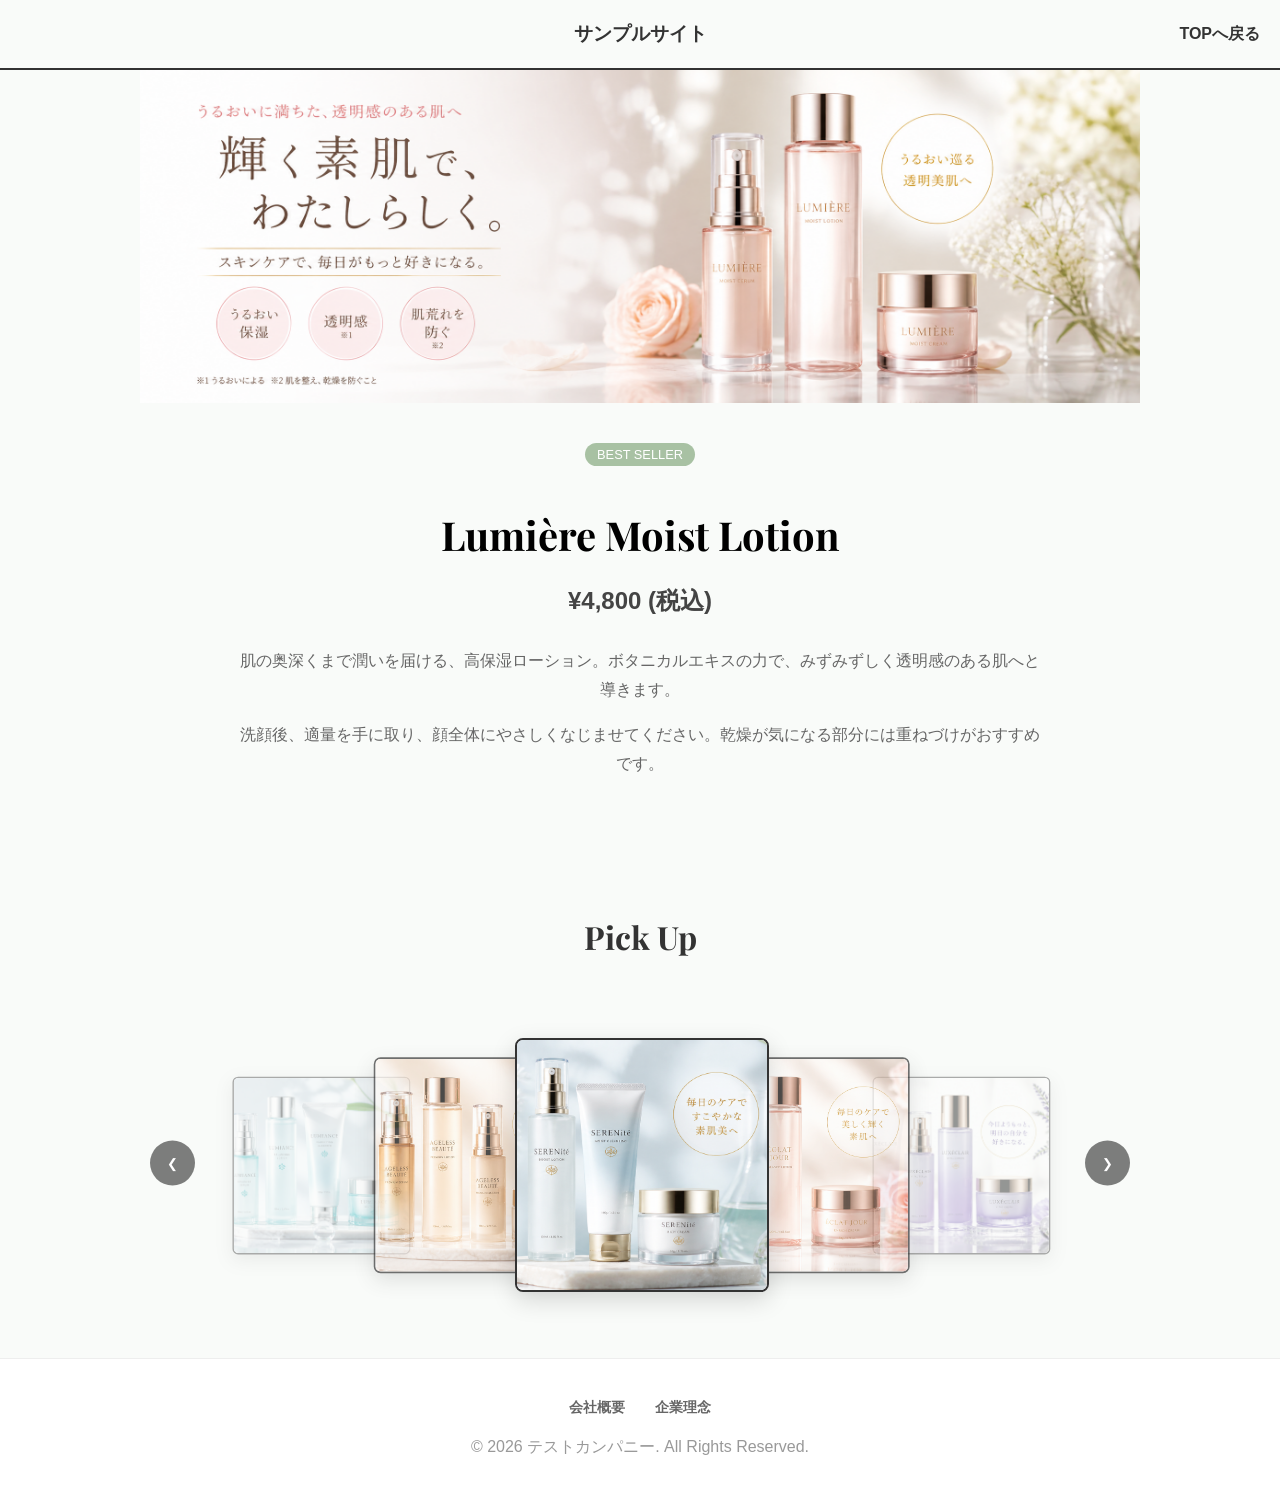
<file: product1.html>
<!DOCTYPE html>
<html lang="ja">
<head>
    <meta charset="UTF-8">
    <meta name="viewport" content="width=device-width, initial-scale=1.0">
    <title>製品詳細 | テストカンパニー</title>
    <link rel="stylesheet" href="style.css">
    <link rel="preconnect" href="https://fonts.googleapis.com">
    <link rel="preconnect" href="https://fonts.gstatic.com" crossorigin>
    <link href="https://fonts.googleapis.com/css2?family=Noto+Sans+JP:wght@300;400;500;700&family=Playfair+Display:ital,wght@0,400;0,600;1,400&display=swap" rel="stylesheet">    <style>
        body {
            display: flex;
            flex-direction: column;
            min-height: 100vh;
            margin: 0;
        }
        .site-header {
            background-color: #f9fbf9 !important;
            display: flex !important;
            justify-content: flex-end !important;
            align-items: center !important;
            padding: 15px 20px !important;
            border-bottom: 2px solid #333 !important;
            height: 70px !important;
            box-sizing: border-box !important;
            position: sticky !important;
            top: 0 !important;
            z-index: 1000 !important;
        }
        .header-left {
            position: absolute !important;
            left: 50% !important;
            top: 50% !important;
            transform: translate(-50%, -50%) !important;
            font-weight: bold !important;
            font-size: 1.2rem !important;
            color: #333 !important;
            white-space: nowrap !important;
        }
        .header-right {
            width: 100% !important;
            display: flex !important;
            justify-content: flex-end !important;
            align-items: center !important;
            gap: 20px !important;
            font-weight: bold !important;
            font-size: 14px !important;
        }
        .nav-link {
            text-decoration: none !important;
            color: #333 !important;
            white-space: nowrap !important;
            font-weight: bold !important;
            font-size: 16px !important;
        }
        .product-detail-container {
            flex: 1;
            width: 100%;
            max-width: 1000px;
            margin: 0 auto 60px;
            padding: 0;
            display: flex;
            flex-direction: column;
            align-items: center;
            gap: 40px;
        }
        .product-visual {
            width: 100%;
        }
        .product-visual img {
            width: 100%;
            height: auto;
            display: block;
        }
        .product-desc {
            width: 100%;
            max-width: 800px;
            padding: 0 20px;
            text-align: center;
        }
        .product-tag {
            display: inline-block;
            background: #a8c1a3;
            color: #fff;
            padding: 4px 12px;
            border-radius: 20px;
            font-size: 0.8rem;
            margin-bottom: 15px;
        }
        .product-name { font-size: 2.5rem; margin-bottom: 20px; font-family: 'Playfair Display', serif; }
        .product-price { font-size: 1.5rem; font-weight: bold; margin-bottom: 30px; color: #444; }
        .product-text { line-height: 1.8; color: #666; margin-bottom: 30px; }
        .site-footer { text-align: center; padding: 40px 0; border-top: 1px solid #eee; background: #fff; }
        @media (max-width: 768px) {
            .product-name { font-size: 1.8rem; }
            .header-right { gap: 10px; }
        }
    </style>
</head>
<body>    <header class="site-header">
        <div class="header-left">サンプルサイト</div>
        <div class="header-right">
            <a href="index.html" class="nav-link">TOPへ戻る</a>
        </div>
    </header>

    <main class="product-detail-container">
        <div class="product-visual">
            <img src="assets/images/banner1.png" alt="Product 1">
        </div>
        <div class="product-desc">
            <span class="product-tag">BEST SELLER</span>
            <h1 class="product-name">Lumière Moist Lotion</h1>
            <p class="product-price">¥4,800 (税込)</p>
            <div class="product-text">
                <p>肌の奥深くまで潤いを届ける、高保湿ローション。ボタニカルエキスの力で、みずみずしく透明感のある肌へと導きます。</p>
                <p>洗顔後、適量を手に取り、顔全体にやさしくなじませてください。乾燥が気になる部分には重ねづけがおすすめです。</p>
            </div>
        </div>
    </main>

        
        <div class="number-links-wrapper">
            <div class="container">
                <h2 class="section-title">Pick Up</h2>
            </div>
            <section class="number-links">
                <button class="slider-arrow slider-prev">&#10094;</button>
                <button class="slider-arrow slider-next">&#10095;</button>
                <div class="carousel-track">
                    <a href="product2.html" class="num-card"><img src="assets/images/banner2.png" alt="Serum"></a>
                    <a href="product3.html" class="num-card"><img src="assets/images/banner3.png" alt="Cream"></a>
                    <a href="product4.html" class="num-card"><img src="assets/images/banner4.png" alt="Wash"></a>
                    <a href="product5.html" class="num-card"><img src="assets/images/banner5.png" alt="UV"></a>
                    <a href="product6.html" class="num-card"><img src="assets/images/banner6.png" alt="Oil"></a>
                    <a href="product7.html" class="num-card"><img src="assets/images/banner7.png" alt="Body"></a>
                </div>
            </section>
        </div>

        <footer class="site-footer">
        <div class="footer-links container">
            <a href="about.html">会社概要</a>
            <a href="philosophy.html">企業理念</a>
        </div>
        <div class="copyright-text">
            &copy; 2026 テストカンパニー. All Rights Reserved.
        </div>
    </footer>
    <script src="main.js"></script>
</body>
</html>
</file>
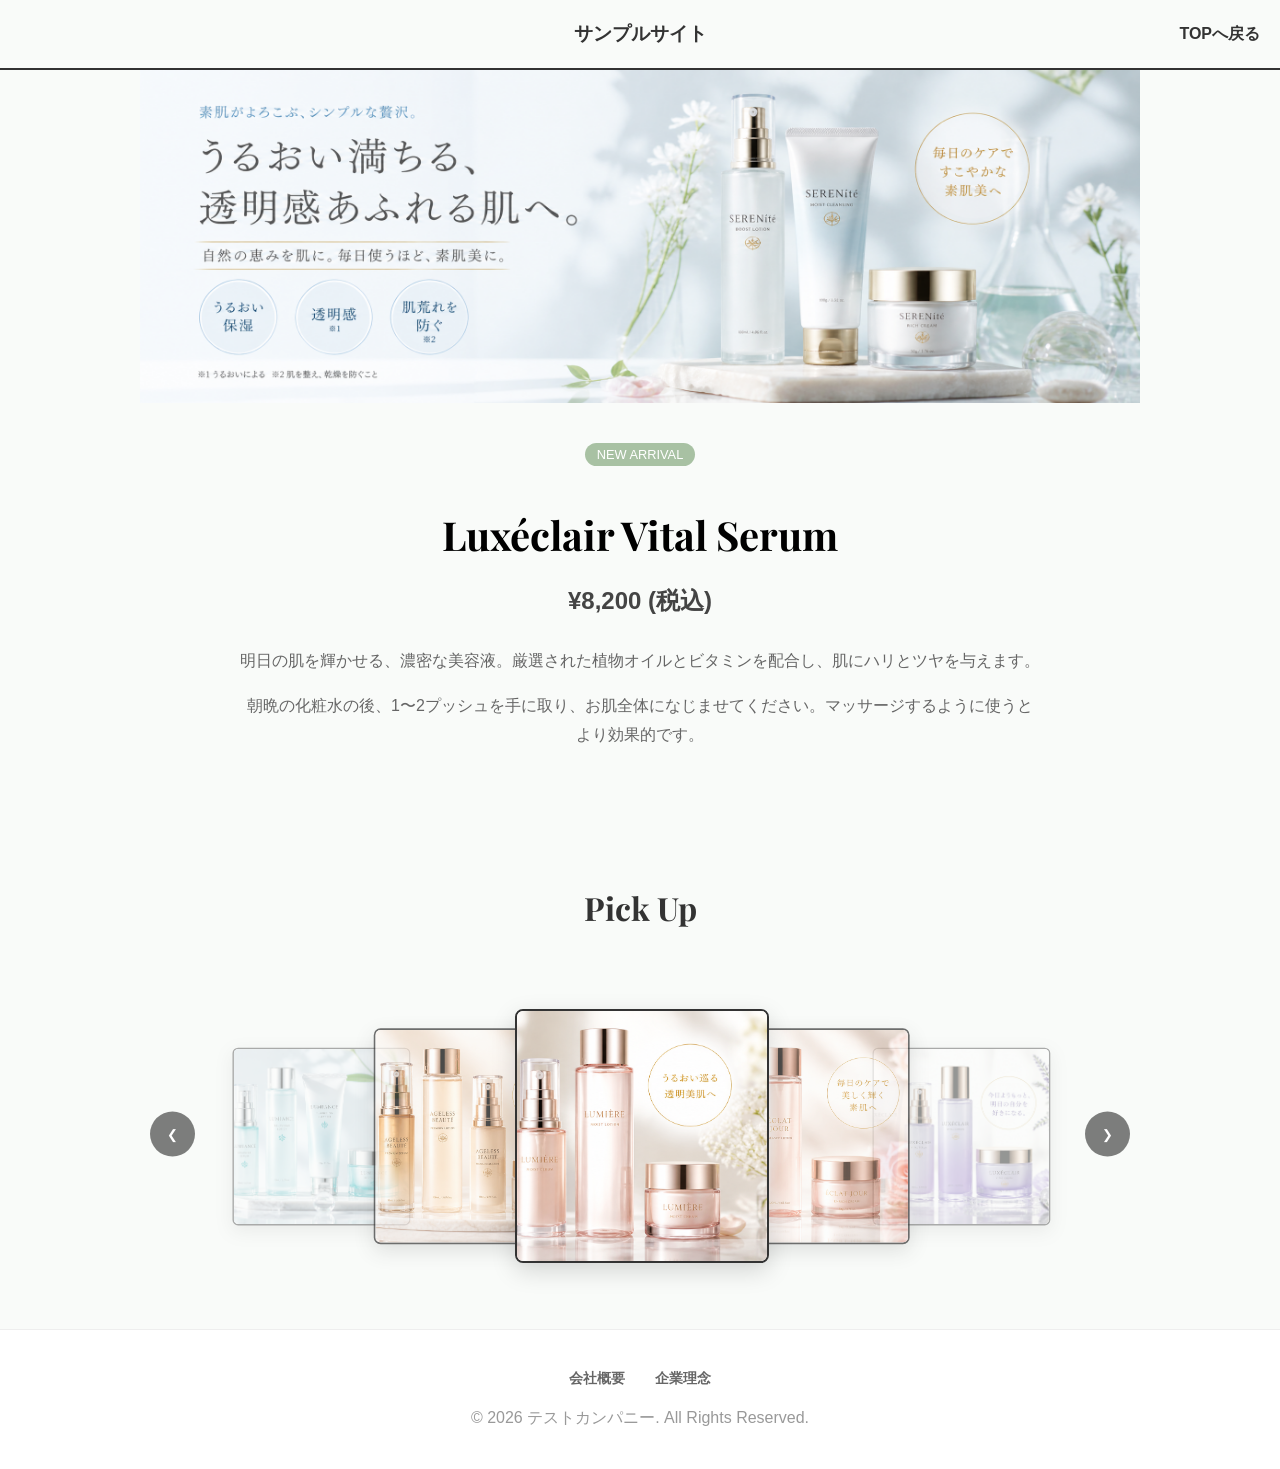
<file: product2.html>
<!DOCTYPE html>
<html lang="ja">
<head>
    <meta charset="UTF-8">
    <meta name="viewport" content="width=device-width, initial-scale=1.0">
    <title>製品詳細 | テストカンパニー</title>
    <link rel="stylesheet" href="style.css">
    <link rel="preconnect" href="https://fonts.googleapis.com">
    <link rel="preconnect" href="https://fonts.gstatic.com" crossorigin>
    <link href="https://fonts.googleapis.com/css2?family=Noto+Sans+JP:wght@300;400;500;700&family=Playfair+Display:ital,wght@0,400;0,600;1,400&display=swap" rel="stylesheet">    <style>
        body {
            display: flex;
            flex-direction: column;
            min-height: 100vh;
            margin: 0;
        }
        .site-header {
            background-color: #f9fbf9 !important;
            display: flex !important;
            justify-content: flex-end !important;
            align-items: center !important;
            padding: 15px 20px !important;
            border-bottom: 2px solid #333 !important;
            height: 70px !important;
            box-sizing: border-box !important;
            position: sticky !important;
            top: 0 !important;
            z-index: 1000 !important;
        }
        .header-left {
            position: absolute !important;
            left: 50% !important;
            top: 50% !important;
            transform: translate(-50%, -50%) !important;
            font-weight: bold !important;
            font-size: 1.2rem !important;
            color: #333 !important;
            white-space: nowrap !important;
        }
        .header-right {
            width: 100% !important;
            display: flex !important;
            justify-content: flex-end !important;
            align-items: center !important;
            gap: 20px !important;
            font-weight: bold !important;
            font-size: 14px !important;
        }
        .nav-link {
            text-decoration: none !important;
            color: #333 !important;
            white-space: nowrap !important;
            font-weight: bold !important;
            font-size: 16px !important;
        }
        .product-detail-container {
            flex: 1;
            width: 100%;
            max-width: 1000px;
            margin: 0 auto 60px;
            padding: 0;
            display: flex;
            flex-direction: column;
            align-items: center;
            gap: 40px;
        }
        .product-visual {
            width: 100%;
        }
        .product-visual img {
            width: 100%;
            height: auto;
            display: block;
        }
        .product-desc {
            width: 100%;
            max-width: 800px;
            padding: 0 20px;
            text-align: center;
        }
        .product-tag {
            display: inline-block;
            background: #a8c1a3;
            color: #fff;
            padding: 4px 12px;
            border-radius: 20px;
            font-size: 0.8rem;
            margin-bottom: 15px;
        }
        .product-name { font-size: 2.5rem; margin-bottom: 20px; font-family: 'Playfair Display', serif; }
        .product-price { font-size: 1.5rem; font-weight: bold; margin-bottom: 30px; color: #444; }
        .product-text { line-height: 1.8; color: #666; margin-bottom: 30px; }
        .site-footer { text-align: center; padding: 40px 0; border-top: 1px solid #eee; background: #fff; }
        @media (max-width: 768px) {
            .product-name { font-size: 1.8rem; }
            .header-right { gap: 10px; }
        }
    </style>
</head>
<body>    <header class="site-header">
        <div class="header-left">サンプルサイト</div>
        <div class="header-right">
            <a href="index.html" class="nav-link">TOPへ戻る</a>
        </div>
    </header>
    <main class="product-detail-container">
        <div class="product-visual"><img src="assets/images/banner2.png" alt="Product 2"></div>
        <div class="product-desc">
            <span class="product-tag">NEW ARRIVAL</span>
            <h1 class="product-name">Luxéclair Vital Serum</h1>
            <p class="product-price">¥8,200 (税込)</p>
            <div class="product-text">
                <p>明日の肌を輝かせる、濃密な美容液。厳選された植物オイルとビタミンを配合し、肌にハリとツヤを与えます。</p>
                <p>朝晩の化粧水の後、1〜2プッシュを手に取り、お肌全体になじませてください。マッサージするように使うとより効果的です。</p>
            </div>
        </div>
    </main>
        
        <div class="number-links-wrapper">
            <div class="container">
                <h2 class="section-title">Pick Up</h2>
            </div>
            <section class="number-links">
                <button class="slider-arrow slider-prev">&#10094;</button>
                <button class="slider-arrow slider-next">&#10095;</button>
                <div class="carousel-track">
                    <a href="product1.html" class="num-card"><img src="assets/images/banner1.png" alt="Lotion"></a>
                    <a href="product3.html" class="num-card"><img src="assets/images/banner3.png" alt="Cream"></a>
                    <a href="product4.html" class="num-card"><img src="assets/images/banner4.png" alt="Wash"></a>
                    <a href="product5.html" class="num-card"><img src="assets/images/banner5.png" alt="UV"></a>
                    <a href="product6.html" class="num-card"><img src="assets/images/banner6.png" alt="Oil"></a>
                    <a href="product7.html" class="num-card"><img src="assets/images/banner7.png" alt="Body"></a>
                </div>
            </section>
        </div>

        <footer class="site-footer">
        <div class="footer-links container">
            <a href="about.html">会社概要</a>
            <a href="philosophy.html">企業理念</a>
        </div>
        <div class="copyright-text">
            &copy; 2026 テストカンパニー. All Rights Reserved.
        </div>
    </footer>
    <script src="main.js"></script>
</body>
</html>
</file>
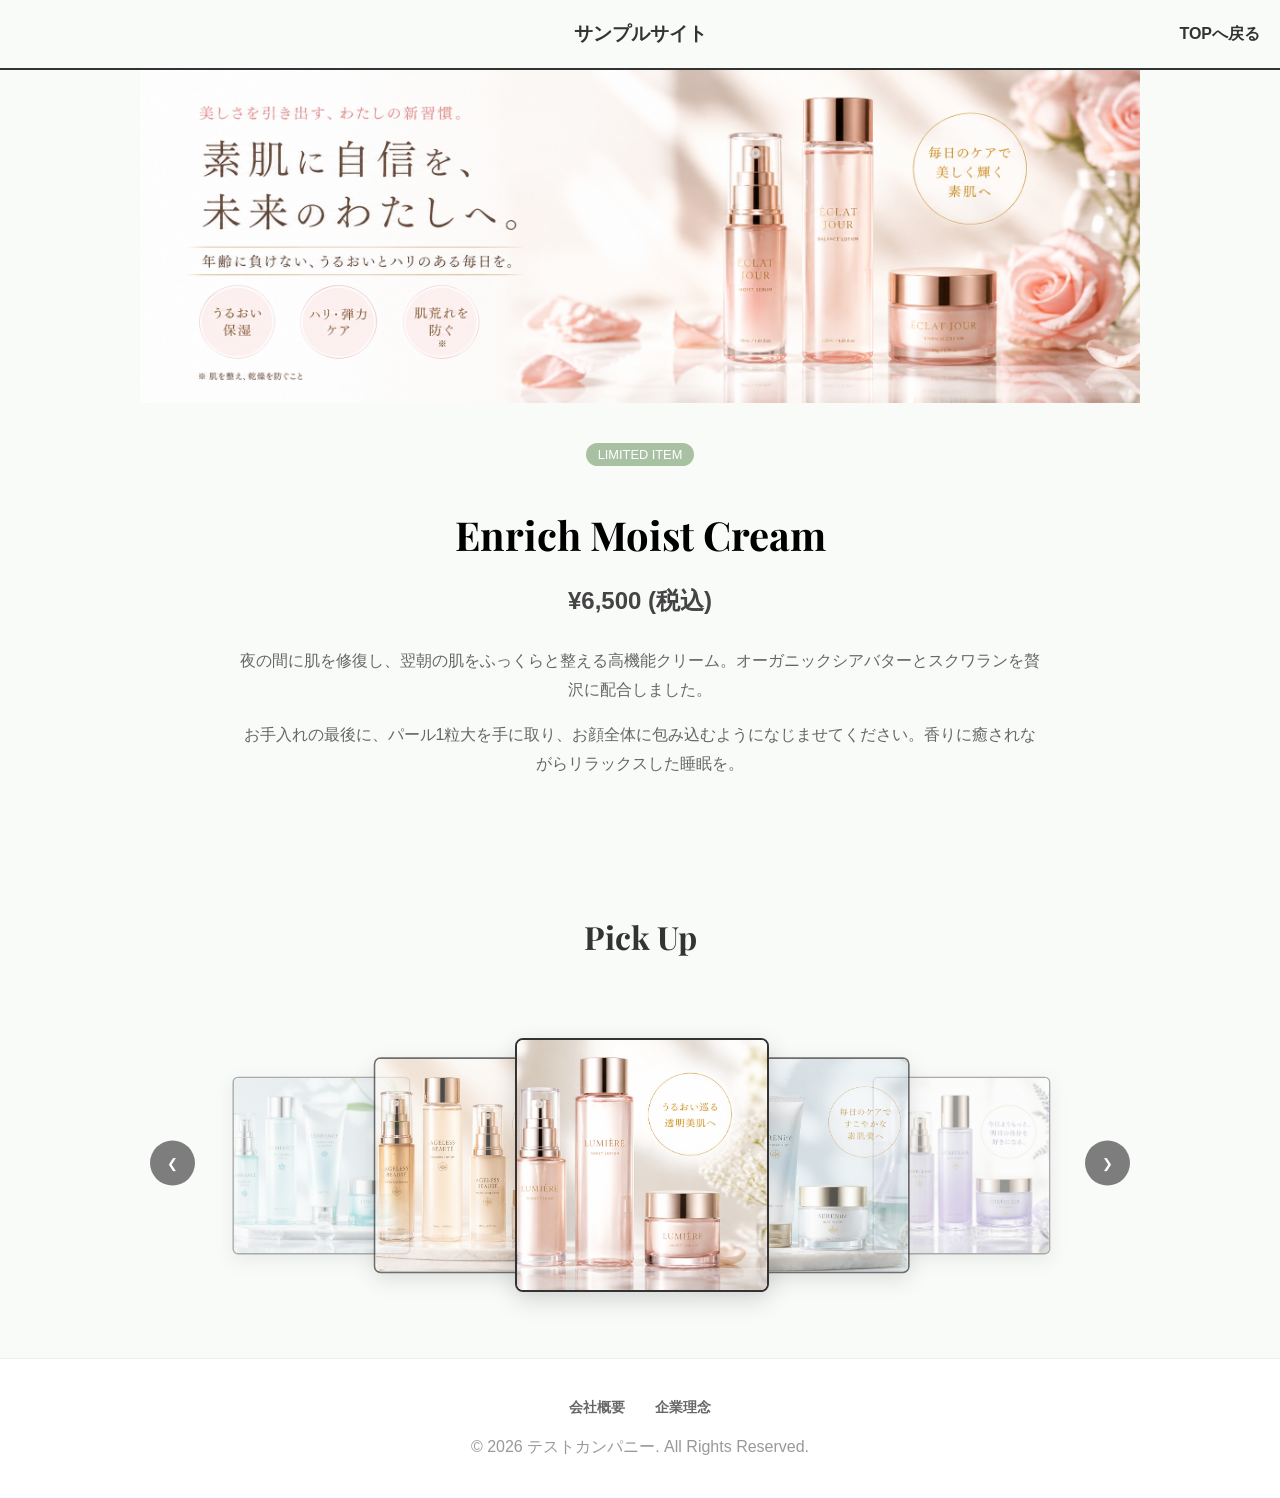
<file: product3.html>
<!DOCTYPE html>
<html lang="ja">
<head>
    <meta charset="UTF-8">
    <meta name="viewport" content="width=device-width, initial-scale=1.0">
    <title>製品詳細 | テストカンパニー</title>
    <link rel="stylesheet" href="style.css">
    <link rel="preconnect" href="https://fonts.googleapis.com">
    <link rel="preconnect" href="https://fonts.gstatic.com" crossorigin>
    <link href="https://fonts.googleapis.com/css2?family=Noto+Sans+JP:wght@300;400;500;700&family=Playfair+Display:ital,wght@0,400;0,600;1,400&display=swap" rel="stylesheet">    <style>
        body {
            display: flex;
            flex-direction: column;
            min-height: 100vh;
            margin: 0;
        }
        .site-header {
            background-color: #f9fbf9 !important;
            display: flex !important;
            justify-content: flex-end !important;
            align-items: center !important;
            padding: 15px 20px !important;
            border-bottom: 2px solid #333 !important;
            height: 70px !important;
            box-sizing: border-box !important;
            position: sticky !important;
            top: 0 !important;
            z-index: 1000 !important;
        }
        .header-left {
            position: absolute !important;
            left: 50% !important;
            top: 50% !important;
            transform: translate(-50%, -50%) !important;
            font-weight: bold !important;
            font-size: 1.2rem !important;
            color: #333 !important;
            white-space: nowrap !important;
        }
        .header-right {
            width: 100% !important;
            display: flex !important;
            justify-content: flex-end !important;
            align-items: center !important;
            gap: 20px !important;
            font-weight: bold !important;
            font-size: 14px !important;
        }
        .nav-link {
            text-decoration: none !important;
            color: #333 !important;
            white-space: nowrap !important;
            font-weight: bold !important;
            font-size: 16px !important;
        }
        .product-detail-container {
            flex: 1;
            width: 100%;
            max-width: 1000px;
            margin: 0 auto 60px;
            padding: 0;
            display: flex;
            flex-direction: column;
            align-items: center;
            gap: 40px;
        }
        .product-visual {
            width: 100%;
        }
        .product-visual img {
            width: 100%;
            height: auto;
            display: block;
        }
        .product-desc {
            width: 100%;
            max-width: 800px;
            padding: 0 20px;
            text-align: center;
        }
        .product-tag {
            display: inline-block;
            background: #a8c1a3;
            color: #fff;
            padding: 4px 12px;
            border-radius: 20px;
            font-size: 0.8rem;
            margin-bottom: 15px;
        }
        .product-name { font-size: 2.5rem; margin-bottom: 20px; font-family: 'Playfair Display', serif; }
        .product-price { font-size: 1.5rem; font-weight: bold; margin-bottom: 30px; color: #444; }
        .product-text { line-height: 1.8; color: #666; margin-bottom: 30px; }
        .site-footer { text-align: center; padding: 40px 0; border-top: 1px solid #eee; background: #fff; }
        @media (max-width: 768px) {
            .product-name { font-size: 1.8rem; }
            .header-right { gap: 10px; }
        }
    </style>
</head>
<body>    <header class="site-header">
        <div class="header-left">サンプルサイト</div>
        <div class="header-right">
            <a href="index.html" class="nav-link">TOPへ戻る</a>
        </div>
    </header>
    <main class="product-detail-container">
        <div class="product-visual"><img src="assets/images/banner3.png" alt="Product 3"></div>
        <div class="product-desc">
            <span class="product-tag">LIMITED ITEM</span>
            <h1 class="product-name">Enrich Moist Cream</h1>
            <p class="product-price">¥6,500 (税込)</p>
            <div class="product-text">
                <p>夜の間に肌を修復し、翌朝の肌をふっくらと整える高機能クリーム。オーガニックシアバターとスクワランを贅沢に配合しました。</p>
                <p>お手入れの最後に、パール1粒大を手に取り、お顔全体に包み込むようになじませてください。香りに癒されながらリラックスした睡眠を。</p>
            </div>
        </div>
    </main>
        
        <div class="number-links-wrapper">
            <div class="container">
                <h2 class="section-title">Pick Up</h2>
            </div>
            <section class="number-links">
                <button class="slider-arrow slider-prev">&#10094;</button>
                <button class="slider-arrow slider-next">&#10095;</button>
                <div class="carousel-track">
                    <a href="product1.html" class="num-card"><img src="assets/images/banner1.png" alt="Lotion"></a>
                    <a href="product2.html" class="num-card"><img src="assets/images/banner2.png" alt="Serum"></a>
                    <a href="product4.html" class="num-card"><img src="assets/images/banner4.png" alt="Wash"></a>
                    <a href="product5.html" class="num-card"><img src="assets/images/banner5.png" alt="UV"></a>
                    <a href="product6.html" class="num-card"><img src="assets/images/banner6.png" alt="Oil"></a>
                    <a href="product7.html" class="num-card"><img src="assets/images/banner7.png" alt="Body"></a>
                </div>
            </section>
        </div>

        <footer class="site-footer">
        <div class="footer-links container">
            <a href="about.html">会社概要</a>
            <a href="philosophy.html">企業理念</a>
        </div>
        <div class="copyright-text">
            &copy; 2026 テストカンパニー. All Rights Reserved.
        </div>
    </footer>
    <script src="main.js"></script>
</body>
</html>
</file>
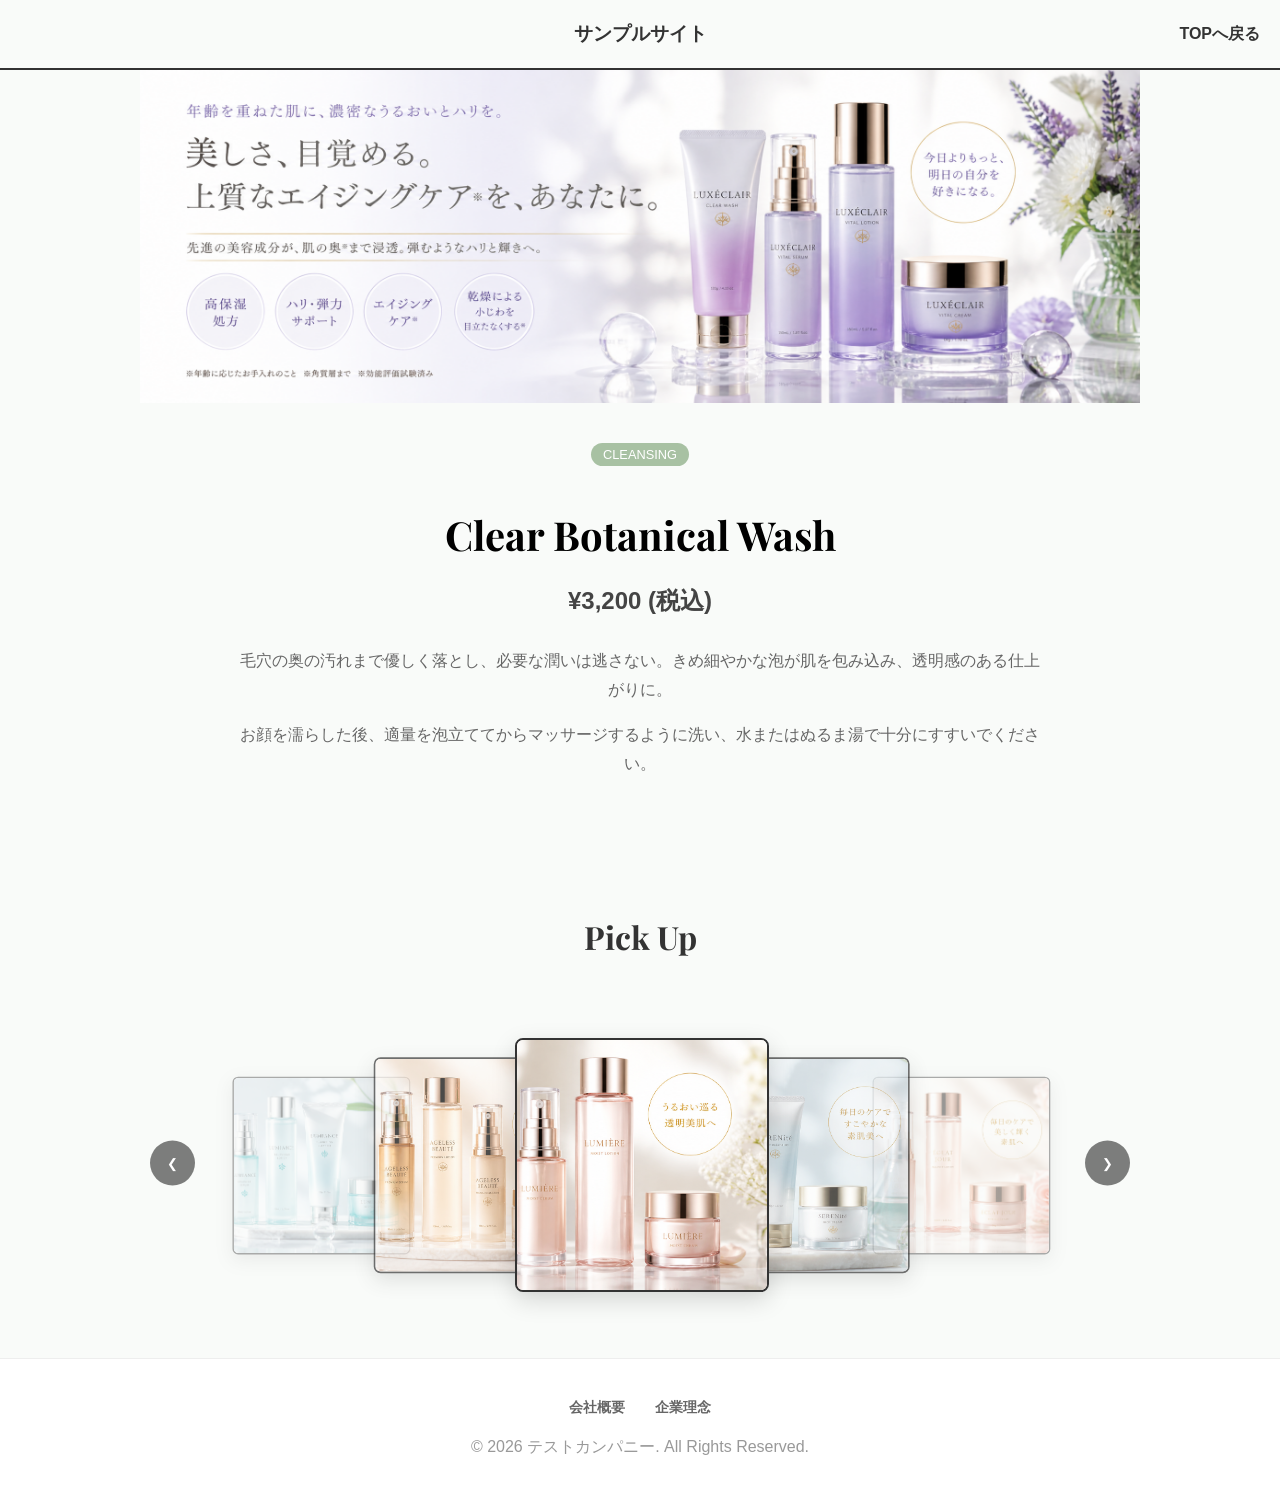
<file: product4.html>
<!DOCTYPE html>
<html lang="ja">
<head>
    <meta charset="UTF-8">
    <meta name="viewport" content="width=device-width, initial-scale=1.0">
    <title>製品詳細 | テストカンパニー</title>
    <link rel="stylesheet" href="style.css">
    <link rel="preconnect" href="https://fonts.googleapis.com">
    <link rel="preconnect" href="https://fonts.gstatic.com" crossorigin>
    <link href="https://fonts.googleapis.com/css2?family=Noto+Sans+JP:wght@300;400;500;700&family=Playfair+Display:ital,wght@0,400;0,600;1,400&display=swap" rel="stylesheet">    <style>
        body {
            display: flex;
            flex-direction: column;
            min-height: 100vh;
            margin: 0;
        }
        .site-header {
            background-color: #f9fbf9 !important;
            display: flex !important;
            justify-content: flex-end !important;
            align-items: center !important;
            padding: 15px 20px !important;
            border-bottom: 2px solid #333 !important;
            height: 70px !important;
            box-sizing: border-box !important;
            position: sticky !important;
            top: 0 !important;
            z-index: 1000 !important;
        }
        .header-left {
            position: absolute !important;
            left: 50% !important;
            top: 50% !important;
            transform: translate(-50%, -50%) !important;
            font-weight: bold !important;
            font-size: 1.2rem !important;
            color: #333 !important;
            white-space: nowrap !important;
        }
        .header-right {
            width: 100% !important;
            display: flex !important;
            justify-content: flex-end !important;
            align-items: center !important;
            gap: 20px !important;
            font-weight: bold !important;
            font-size: 14px !important;
        }
        .nav-link {
            text-decoration: none !important;
            color: #333 !important;
            white-space: nowrap !important;
            font-weight: bold !important;
            font-size: 16px !important;
        }
        .product-detail-container {
            flex: 1;
            width: 100%;
            max-width: 1000px;
            margin: 0 auto 60px;
            padding: 0;
            display: flex;
            flex-direction: column;
            align-items: center;
            gap: 40px;
        }
        .product-visual {
            width: 100%;
        }
        .product-visual img {
            width: 100%;
            height: auto;
            display: block;
        }
        .product-desc {
            width: 100%;
            max-width: 800px;
            padding: 0 20px;
            text-align: center;
        }
        .product-tag {
            display: inline-block;
            background: #a8c1a3;
            color: #fff;
            padding: 4px 12px;
            border-radius: 20px;
            font-size: 0.8rem;
            margin-bottom: 15px;
        }
        .product-name { font-size: 2.5rem; margin-bottom: 20px; font-family: 'Playfair Display', serif; }
        .product-price { font-size: 1.5rem; font-weight: bold; margin-bottom: 30px; color: #444; }
        .product-text { line-height: 1.8; color: #666; margin-bottom: 30px; }
        .site-footer { text-align: center; padding: 40px 0; border-top: 1px solid #eee; background: #fff; }
        @media (max-width: 768px) {
            .product-name { font-size: 1.8rem; }
            .header-right { gap: 10px; }
        }
    </style>
</head>
<body>    <header class="site-header">
        <div class="header-left">サンプルサイト</div>
        <div class="header-right">
            <a href="index.html" class="nav-link">TOPへ戻る</a>
        </div>
    </header>
    <main class="product-detail-container">
        <div class="product-visual"><img src="assets/images/banner4.png" alt="Product 4"></div>
        <div class="product-desc">
            <span class="product-tag">CLEANSING</span>
            <h1 class="product-name">Clear Botanical Wash</h1>
            <p class="product-price">¥3,200 (税込)</p>
            <div class="product-text">
                <p>毛穴の奥の汚れまで優しく落とし、必要な潤いは逃さない。きめ細やかな泡が肌を包み込み、透明感のある仕上がりに。</p>
                <p>お顔を濡らした後、適量を泡立ててからマッサージするように洗い、水またはぬるま湯で十分にすすいでください。</p>
            </div>
        </div>
    </main>
        
        <div class="number-links-wrapper">
            <div class="container">
                <h2 class="section-title">Pick Up</h2>
            </div>
            <section class="number-links">
                <button class="slider-arrow slider-prev">&#10094;</button>
                <button class="slider-arrow slider-next">&#10095;</button>
                <div class="carousel-track">
                    <a href="product1.html" class="num-card"><img src="assets/images/banner1.png" alt="Lotion"></a>
                    <a href="product2.html" class="num-card"><img src="assets/images/banner2.png" alt="Serum"></a>
                    <a href="product3.html" class="num-card"><img src="assets/images/banner3.png" alt="Cream"></a>
                    <a href="product5.html" class="num-card"><img src="assets/images/banner5.png" alt="UV"></a>
                    <a href="product6.html" class="num-card"><img src="assets/images/banner6.png" alt="Oil"></a>
                    <a href="product7.html" class="num-card"><img src="assets/images/banner7.png" alt="Body"></a>
                </div>
            </section>
        </div>

        <footer class="site-footer">
        <div class="footer-links container">
            <a href="about.html">会社概要</a>
            <a href="philosophy.html">企業理念</a>
        </div>
        <div class="copyright-text">
            &copy; 2026 テストカンパニー. All Rights Reserved.
        </div>
    </footer>
    <script src="main.js"></script>
</body>
</html>
</file>
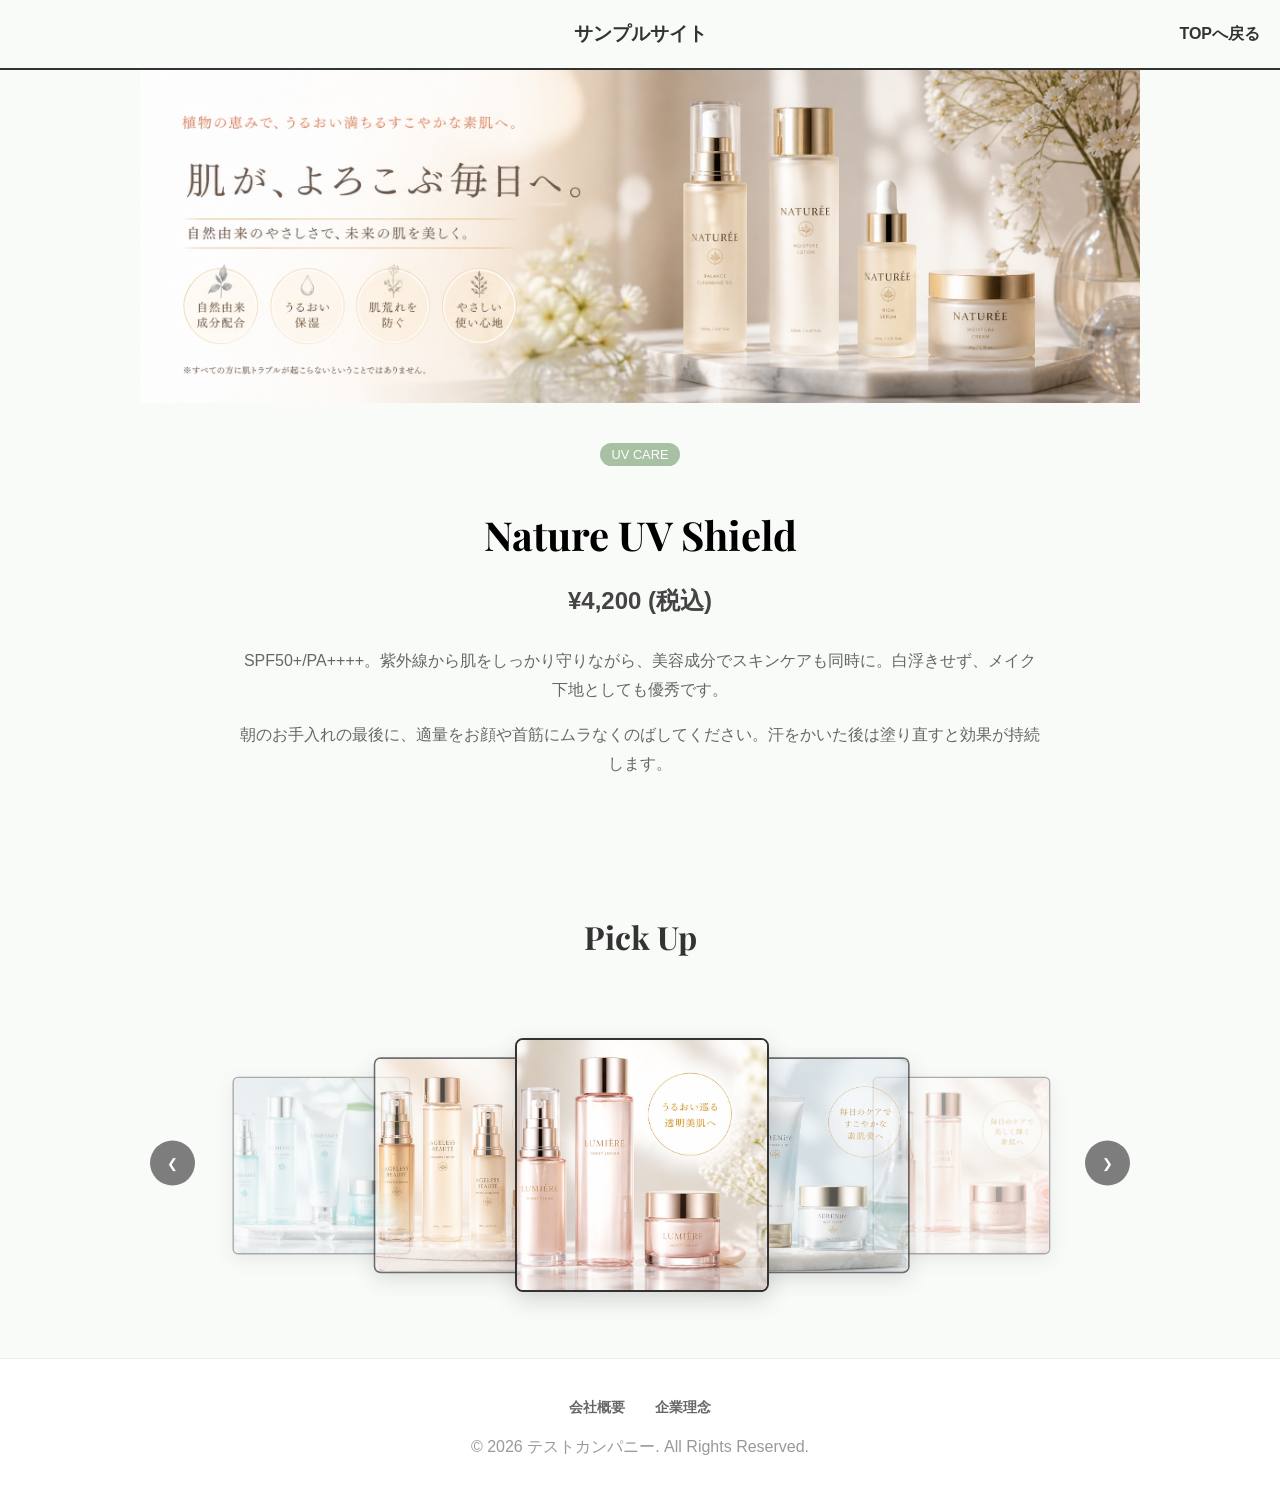
<file: product5.html>
<!DOCTYPE html>
<html lang="ja">
<head>
    <meta charset="UTF-8">
    <meta name="viewport" content="width=device-width, initial-scale=1.0">
    <title>製品詳細 | テストカンパニー</title>
    <link rel="stylesheet" href="style.css">
    <link rel="preconnect" href="https://fonts.googleapis.com">
    <link rel="preconnect" href="https://fonts.gstatic.com" crossorigin>
    <link href="https://fonts.googleapis.com/css2?family=Noto+Sans+JP:wght@300;400;500;700&family=Playfair+Display:ital,wght@0,400;0,600;1,400&display=swap" rel="stylesheet">    <style>
        body {
            display: flex;
            flex-direction: column;
            min-height: 100vh;
            margin: 0;
        }
        .site-header {
            background-color: #f9fbf9 !important;
            display: flex !important;
            justify-content: flex-end !important;
            align-items: center !important;
            padding: 15px 20px !important;
            border-bottom: 2px solid #333 !important;
            height: 70px !important;
            box-sizing: border-box !important;
            position: sticky !important;
            top: 0 !important;
            z-index: 1000 !important;
        }
        .header-left {
            position: absolute !important;
            left: 50% !important;
            top: 50% !important;
            transform: translate(-50%, -50%) !important;
            font-weight: bold !important;
            font-size: 1.2rem !important;
            color: #333 !important;
            white-space: nowrap !important;
        }
        .header-right {
            width: 100% !important;
            display: flex !important;
            justify-content: flex-end !important;
            align-items: center !important;
            gap: 20px !important;
            font-weight: bold !important;
            font-size: 14px !important;
        }
        .nav-link {
            text-decoration: none !important;
            color: #333 !important;
            white-space: nowrap !important;
            font-weight: bold !important;
            font-size: 16px !important;
        }
        .product-detail-container {
            flex: 1;
            width: 100%;
            max-width: 1000px;
            margin: 0 auto 60px;
            padding: 0;
            display: flex;
            flex-direction: column;
            align-items: center;
            gap: 40px;
        }
        .product-visual {
            width: 100%;
        }
        .product-visual img {
            width: 100%;
            height: auto;
            display: block;
        }
        .product-desc {
            width: 100%;
            max-width: 800px;
            padding: 0 20px;
            text-align: center;
        }
        .product-tag {
            display: inline-block;
            background: #a8c1a3;
            color: #fff;
            padding: 4px 12px;
            border-radius: 20px;
            font-size: 0.8rem;
            margin-bottom: 15px;
        }
        .product-name { font-size: 2.5rem; margin-bottom: 20px; font-family: 'Playfair Display', serif; }
        .product-price { font-size: 1.5rem; font-weight: bold; margin-bottom: 30px; color: #444; }
        .product-text { line-height: 1.8; color: #666; margin-bottom: 30px; }
        .site-footer { text-align: center; padding: 40px 0; border-top: 1px solid #eee; background: #fff; }
        @media (max-width: 768px) {
            .product-name { font-size: 1.8rem; }
            .header-right { gap: 10px; }
        }
    </style>
</head>
<body>    <header class="site-header">
        <div class="header-left">サンプルサイト</div>
        <div class="header-right">
            <a href="index.html" class="nav-link">TOPへ戻る</a>
        </div>
    </header>
    <main class="product-detail-container">
        <div class="product-visual"><img src="assets/images/banner5.png" alt="Product 5"></div>
        <div class="product-desc">
            <span class="product-tag">UV CARE</span>
            <h1 class="product-name">Nature UV Shield</h1>
            <p class="product-price">¥4,200 (税込)</p>
            <div class="product-text">
                <p>SPF50+/PA++++。紫外線から肌をしっかり守りながら、美容成分でスキンケアも同時に。白浮きせず、メイク下地としても優秀です。</p>
                <p>朝のお手入れの最後に、適量をお顔や首筋にムラなくのばしてください。汗をかいた後は塗り直すと効果が持続します。</p>
            </div>
        </div>
    </main>
        
        <div class="number-links-wrapper">
            <div class="container">
                <h2 class="section-title">Pick Up</h2>
            </div>
            <section class="number-links">
                <button class="slider-arrow slider-prev">&#10094;</button>
                <button class="slider-arrow slider-next">&#10095;</button>
                <div class="carousel-track">
                    <a href="product1.html" class="num-card"><img src="assets/images/banner1.png" alt="Lotion"></a>
                    <a href="product2.html" class="num-card"><img src="assets/images/banner2.png" alt="Serum"></a>
                    <a href="product3.html" class="num-card"><img src="assets/images/banner3.png" alt="Cream"></a>
                    <a href="product4.html" class="num-card"><img src="assets/images/banner4.png" alt="Wash"></a>
                    <a href="product6.html" class="num-card"><img src="assets/images/banner6.png" alt="Oil"></a>
                    <a href="product7.html" class="num-card"><img src="assets/images/banner7.png" alt="Body"></a>
                </div>
            </section>
        </div>

        <footer class="site-footer">
        <div class="footer-links container">
            <a href="about.html">会社概要</a>
            <a href="philosophy.html">企業理念</a>
        </div>
        <div class="copyright-text">
            &copy; 2026 テストカンパニー. All Rights Reserved.
        </div>
    </footer>
    <script src="main.js"></script>
</body>
</html>
</file>
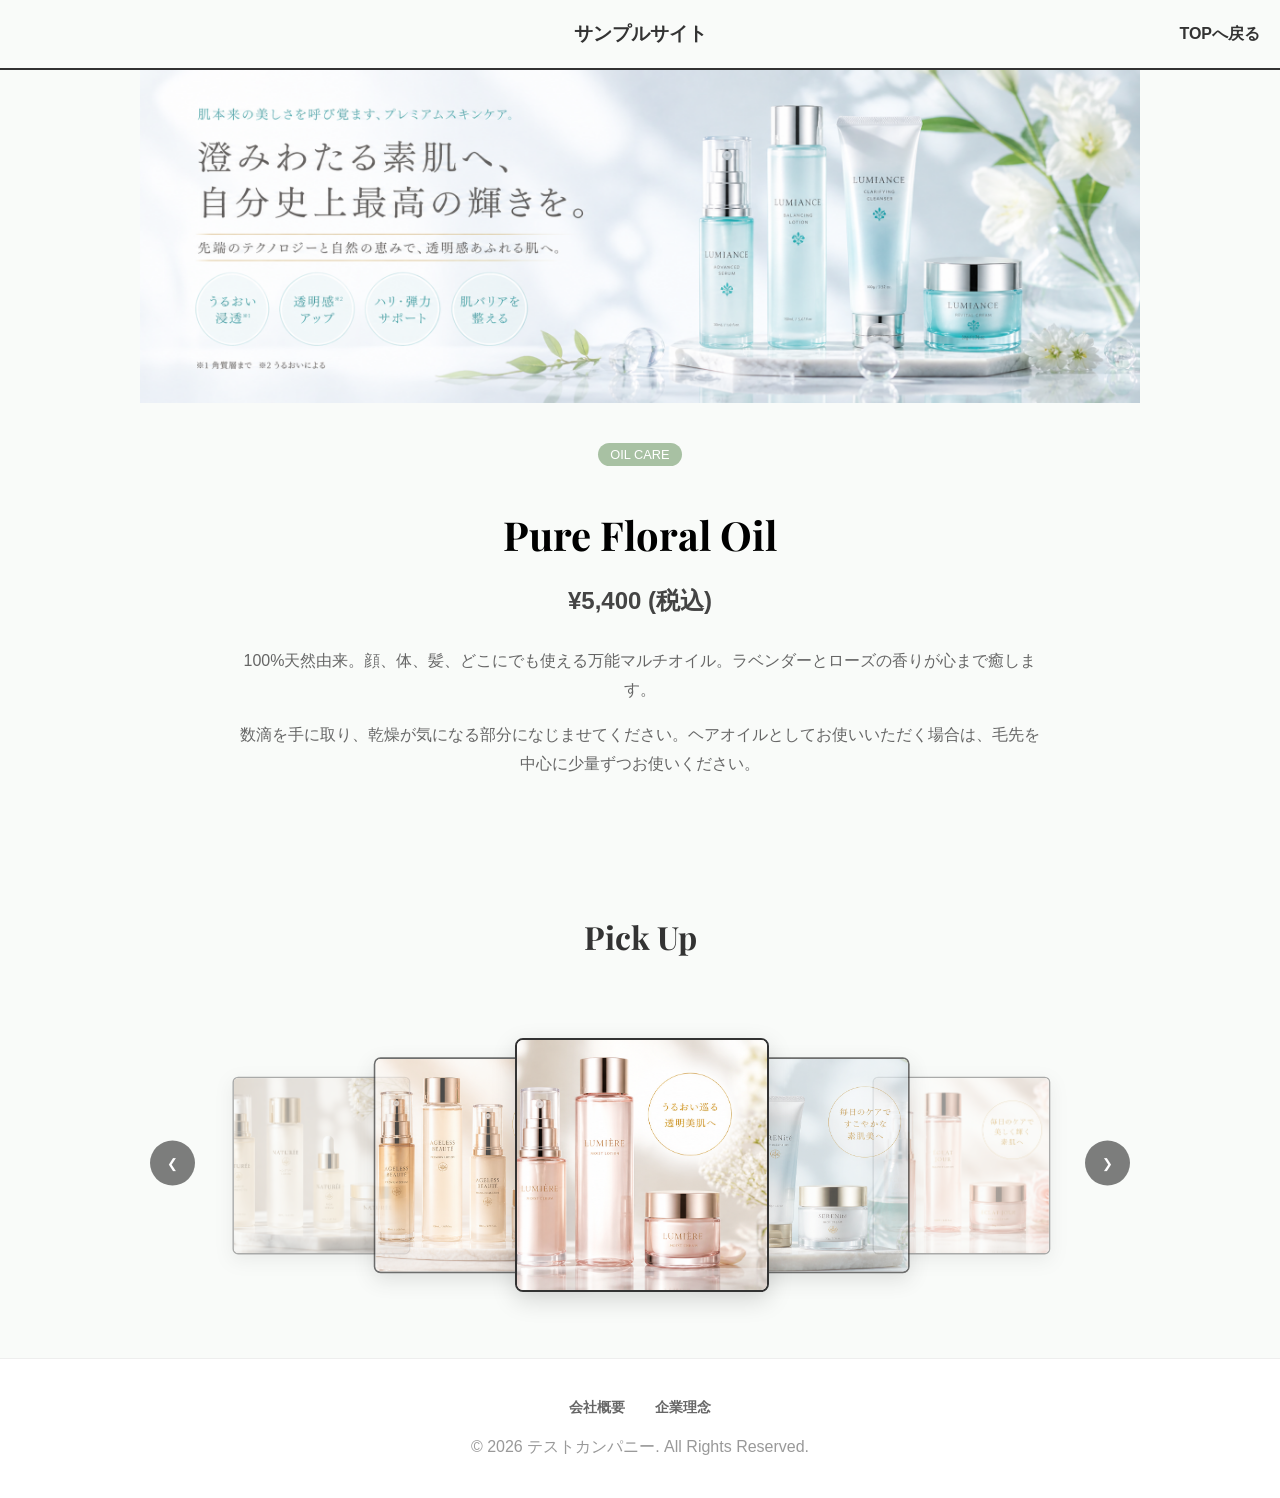
<file: product6.html>
<!DOCTYPE html>
<html lang="ja">
<head>
    <meta charset="UTF-8">
    <meta name="viewport" content="width=device-width, initial-scale=1.0">
    <title>製品詳細 | テストカンパニー</title>
    <link rel="stylesheet" href="style.css">
    <link rel="preconnect" href="https://fonts.googleapis.com">
    <link rel="preconnect" href="https://fonts.gstatic.com" crossorigin>
    <link href="https://fonts.googleapis.com/css2?family=Noto+Sans+JP:wght@300;400;500;700&family=Playfair+Display:ital,wght@0,400;0,600;1,400&display=swap" rel="stylesheet">    <style>
        body {
            display: flex;
            flex-direction: column;
            min-height: 100vh;
            margin: 0;
        }
        .site-header {
            background-color: #f9fbf9 !important;
            display: flex !important;
            justify-content: flex-end !important;
            align-items: center !important;
            padding: 15px 20px !important;
            border-bottom: 2px solid #333 !important;
            height: 70px !important;
            box-sizing: border-box !important;
            position: sticky !important;
            top: 0 !important;
            z-index: 1000 !important;
        }
        .header-left {
            position: absolute !important;
            left: 50% !important;
            top: 50% !important;
            transform: translate(-50%, -50%) !important;
            font-weight: bold !important;
            font-size: 1.2rem !important;
            color: #333 !important;
            white-space: nowrap !important;
        }
        .header-right {
            width: 100% !important;
            display: flex !important;
            justify-content: flex-end !important;
            align-items: center !important;
            gap: 20px !important;
            font-weight: bold !important;
            font-size: 14px !important;
        }
        .nav-link {
            text-decoration: none !important;
            color: #333 !important;
            white-space: nowrap !important;
            font-weight: bold !important;
            font-size: 16px !important;
        }
        .product-detail-container {
            flex: 1;
            width: 100%;
            max-width: 1000px;
            margin: 0 auto 60px;
            padding: 0;
            display: flex;
            flex-direction: column;
            align-items: center;
            gap: 40px;
        }
        .product-visual {
            width: 100%;
        }
        .product-visual img {
            width: 100%;
            height: auto;
            display: block;
        }
        .product-desc {
            width: 100%;
            max-width: 800px;
            padding: 0 20px;
            text-align: center;
        }
        .product-tag {
            display: inline-block;
            background: #a8c1a3;
            color: #fff;
            padding: 4px 12px;
            border-radius: 20px;
            font-size: 0.8rem;
            margin-bottom: 15px;
        }
        .product-name { font-size: 2.5rem; margin-bottom: 20px; font-family: 'Playfair Display', serif; }
        .product-price { font-size: 1.5rem; font-weight: bold; margin-bottom: 30px; color: #444; }
        .product-text { line-height: 1.8; color: #666; margin-bottom: 30px; }
        .site-footer { text-align: center; padding: 40px 0; border-top: 1px solid #eee; background: #fff; }
        @media (max-width: 768px) {
            .product-name { font-size: 1.8rem; }
            .header-right { gap: 10px; }
        }
    </style>
</head>
<body>    <header class="site-header">
        <div class="header-left">サンプルサイト</div>
        <div class="header-right">
            <a href="index.html" class="nav-link">TOPへ戻る</a>
        </div>
    </header>
    <main class="product-detail-container">
        <div class="product-visual"><img src="assets/images/banner6.png" alt="Product 6"></div>
        <div class="product-desc">
            <span class="product-tag">OIL CARE</span>
            <h1 class="product-name">Pure Floral Oil</h1>
            <p class="product-price">¥5,400 (税込)</p>
            <div class="product-text">
                <p>100%天然由来。顔、体、髪、どこにでも使える万能マルチオイル。ラベンダーとローズの香りが心まで癒します。</p>
                <p>数滴を手に取り、乾燥が気になる部分になじませてください。ヘアオイルとしてお使いいただく場合は、毛先を中心に少量ずつお使いください。</p>
            </div>
        </div>
    </main>
        
        <div class="number-links-wrapper">
            <div class="container">
                <h2 class="section-title">Pick Up</h2>
            </div>
            <section class="number-links">
                <button class="slider-arrow slider-prev">&#10094;</button>
                <button class="slider-arrow slider-next">&#10095;</button>
                <div class="carousel-track">
                    <a href="product1.html" class="num-card"><img src="assets/images/banner1.png" alt="Lotion"></a>
                    <a href="product2.html" class="num-card"><img src="assets/images/banner2.png" alt="Serum"></a>
                    <a href="product3.html" class="num-card"><img src="assets/images/banner3.png" alt="Cream"></a>
                    <a href="product4.html" class="num-card"><img src="assets/images/banner4.png" alt="Wash"></a>
                    <a href="product5.html" class="num-card"><img src="assets/images/banner5.png" alt="UV"></a>
                    <a href="product7.html" class="num-card"><img src="assets/images/banner7.png" alt="Body"></a>
                </div>
            </section>
        </div>

        <footer class="site-footer">
        <div class="footer-links container">
            <a href="about.html">会社概要</a>
            <a href="philosophy.html">企業理念</a>
        </div>
        <div class="copyright-text">
            &copy; 2026 テストカンパニー. All Rights Reserved.
        </div>
    </footer>
    <script src="main.js"></script>
</body>
</html>
</file>
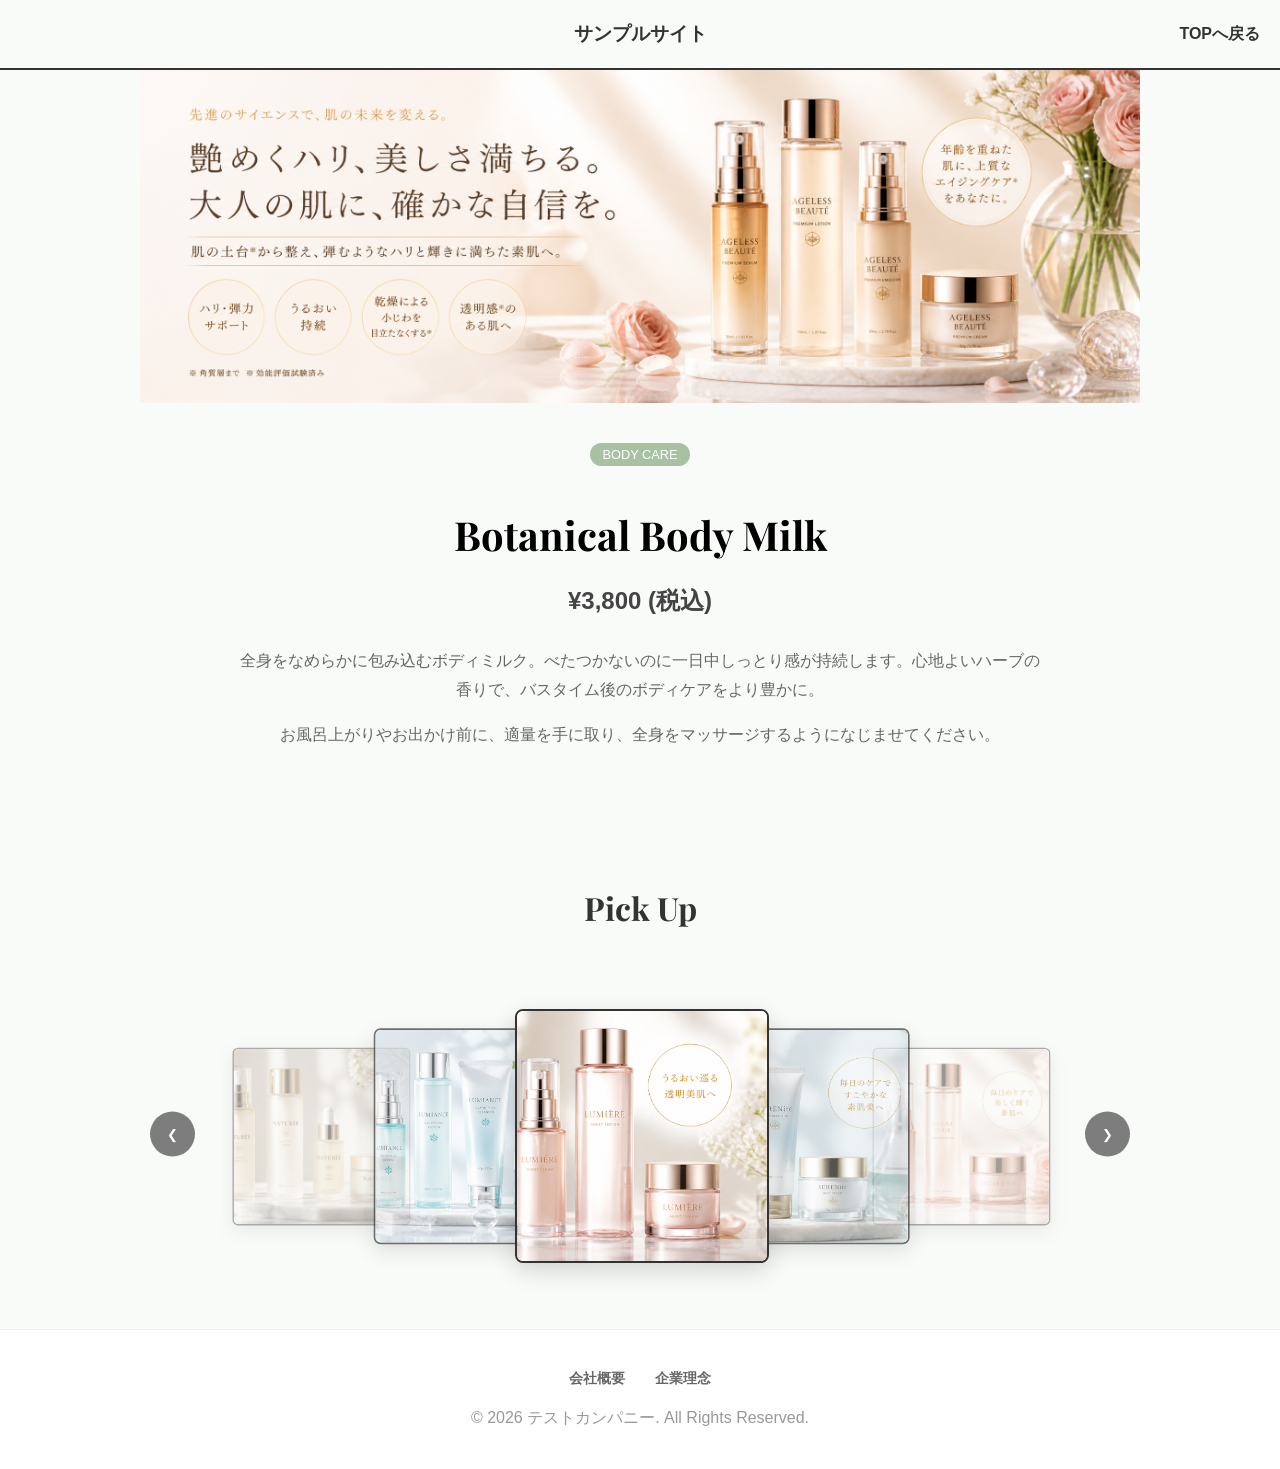
<file: product7.html>
<!DOCTYPE html>
<html lang="ja">
<head>
    <meta charset="UTF-8">
    <meta name="viewport" content="width=device-width, initial-scale=1.0">
    <title>製品詳細 | テストカンパニー</title>
    <link rel="stylesheet" href="style.css">
    <link rel="preconnect" href="https://fonts.googleapis.com">
    <link rel="preconnect" href="https://fonts.gstatic.com" crossorigin>
    <link href="https://fonts.googleapis.com/css2?family=Noto+Sans+JP:wght@300;400;500;700&family=Playfair+Display:ital,wght@0,400;0,600;1,400&display=swap" rel="stylesheet">    <style>
        body {
            display: flex;
            flex-direction: column;
            min-height: 100vh;
            margin: 0;
        }
        .site-header {
            background-color: #f9fbf9 !important;
            display: flex !important;
            justify-content: flex-end !important;
            align-items: center !important;
            padding: 15px 20px !important;
            border-bottom: 2px solid #333 !important;
            height: 70px !important;
            box-sizing: border-box !important;
            position: sticky !important;
            top: 0 !important;
            z-index: 1000 !important;
        }
        .header-left {
            position: absolute !important;
            left: 50% !important;
            top: 50% !important;
            transform: translate(-50%, -50%) !important;
            font-weight: bold !important;
            font-size: 1.2rem !important;
            color: #333 !important;
            white-space: nowrap !important;
        }
        .header-right {
            width: 100% !important;
            display: flex !important;
            justify-content: flex-end !important;
            align-items: center !important;
            gap: 20px !important;
            font-weight: bold !important;
            font-size: 14px !important;
        }
        .nav-link {
            text-decoration: none !important;
            color: #333 !important;
            white-space: nowrap !important;
            font-weight: bold !important;
            font-size: 16px !important;
        }
        .product-detail-container {
            flex: 1;
            width: 100%;
            max-width: 1000px;
            margin: 0 auto 60px;
            padding: 0;
            display: flex;
            flex-direction: column;
            align-items: center;
            gap: 40px;
        }
        .product-visual {
            width: 100%;
        }
        .product-visual img {
            width: 100%;
            height: auto;
            display: block;
        }
        .product-desc {
            width: 100%;
            max-width: 800px;
            padding: 0 20px;
            text-align: center;
        }
        .product-tag {
            display: inline-block;
            background: #a8c1a3;
            color: #fff;
            padding: 4px 12px;
            border-radius: 20px;
            font-size: 0.8rem;
            margin-bottom: 15px;
        }
        .product-name { font-size: 2.5rem; margin-bottom: 20px; font-family: 'Playfair Display', serif; }
        .product-price { font-size: 1.5rem; font-weight: bold; margin-bottom: 30px; color: #444; }
        .product-text { line-height: 1.8; color: #666; margin-bottom: 30px; }
        .site-footer { text-align: center; padding: 40px 0; border-top: 1px solid #eee; background: #fff; }
        @media (max-width: 768px) {
            .product-name { font-size: 1.8rem; }
            .header-right { gap: 10px; }
        }
    </style>
</head>
<body>    <header class="site-header">
        <div class="header-left">サンプルサイト</div>
        <div class="header-right">
            <a href="index.html" class="nav-link">TOPへ戻る</a>
        </div>
    </header>
    <main class="product-detail-container">
        <div class="product-visual"><img src="assets/images/banner7.png" alt="Product 7"></div>
        <div class="product-desc">
            <span class="product-tag">BODY CARE</span>
            <h1 class="product-name">Botanical Body Milk</h1>
            <p class="product-price">¥3,800 (税込)</p>
            <div class="product-text">
                <p>全身をなめらかに包み込むボディミルク。べたつかないのに一日中しっとり感が持続します。心地よいハーブの香りで、バスタイム後のボディケアをより豊かに。</p>
                <p>お風呂上がりやお出かけ前に、適量を手に取り、全身をマッサージするようになじませてください。</p>
            </div>
        </div>
    </main>
        
        <div class="number-links-wrapper">
            <div class="container">
                <h2 class="section-title">Pick Up</h2>
            </div>
            <section class="number-links">
                <button class="slider-arrow slider-prev">&#10094;</button>
                <button class="slider-arrow slider-next">&#10095;</button>
                <div class="carousel-track">
                    <a href="product1.html" class="num-card"><img src="assets/images/banner1.png" alt="Lotion"></a>
                    <a href="product2.html" class="num-card"><img src="assets/images/banner2.png" alt="Serum"></a>
                    <a href="product3.html" class="num-card"><img src="assets/images/banner3.png" alt="Cream"></a>
                    <a href="product4.html" class="num-card"><img src="assets/images/banner4.png" alt="Wash"></a>
                    <a href="product5.html" class="num-card"><img src="assets/images/banner5.png" alt="UV"></a>
                    <a href="product6.html" class="num-card"><img src="assets/images/banner6.png" alt="Oil"></a>
                </div>
            </section>
        </div>

        <footer class="site-footer">
        <div class="footer-links container">
            <a href="about.html">会社概要</a>
            <a href="philosophy.html">企業理念</a>
        </div>
        <div class="copyright-text">
            &copy; 2026 テストカンパニー. All Rights Reserved.
        </div>
    </footer>
    <script src="main.js"></script>
</body>
</html>
</file>
<file: style.css>
:root {
    --color-main: #a8c1a3;
    --color-text: #333333;
    --color-bg: #f9fbf9;
}

body {
    margin: 0;
    padding: 0;
    font-family: 'Helvetica Neue', Arial, 'Hiragino Kaku Gothic ProN', 'Hiragino Sans', Meiryo, sans-serif;
    background-color: var(--color-bg);
}

.container {
    max-width: 1100px;
    margin: 0 auto;
    padding: 0 20px;
}

/* ヒーロースライダー */
.hero-slider {
    width: 100%;
    height: auto;
    position: relative;
    overflow: hidden;
    background: var(--color-bg);
}

.slide {
    position: absolute;
    top: 0;
    left: 0;
    width: 100%;
    opacity: 0;
    transition: opacity 1.5s ease;
}

.slide.active {
    position: relative;
    opacity: 1;
    z-index: 2;
}

.slide img {
    width: 100%;
    height: auto;
    display: block;
}

/* お知らせ */
.news-section {
    padding: 20px 0;
}

.section-title {
    font-family: 'Playfair Display', serif;
    font-size: 2rem;
    text-align: center;
    margin-bottom: 30px;
    color: #333;
}

.news-list {
    background: var(--color-bg);
    padding: 10px 30px;
    border-radius: 8px;
    box-shadow: none;
    max-height: 115px;
    overflow-y: auto;
    width: fit-content;
    margin: 0 auto;
    min-width: 300px;
    text-align: center;
}

.news-item {
    display: block;
    width: 100%;
}

.news-list a {
    display: inline-block;
    text-decoration: none;
    color: #555;
    padding: 8px 0;
}

.news-list a:hover {
    text-decoration: underline;
}

/* 3Dスライダー */
.number-links-wrapper {
    padding: 20px 0;
    overflow: hidden;
}

.number-links {
    position: relative;
    max-width: 1000px;
    margin: 0 auto;
    height: 350px;
    perspective: 1500px;
}

.carousel-track {
    position: relative;
    width: 100%;
    height: 100%;
    z-index: 50;
}

.num-card {
    position: absolute;
    width: 250px;
    left: 50%;
    top: 50%;
    margin-left: -125px;
    margin-top: -125px;
    /* 動きを少し滑らかに */
    transition: all 0.6s cubic-bezier(0.25, 0.8, 0.25, 1);
    text-decoration: none;
}

.num-card img {
    width: 100%;
    aspect-ratio: 1 / 1;
    object-fit: cover;
    object-position: 85% center;
    border: 2px solid #333;
    background: #fff;
    border-radius: 8px;
    /* 重なった時に立体感が出るように影を追加 */
    box-shadow: 0 8px 24px rgba(0, 0, 0, 0.15);
}

.slider-arrow {
    position: absolute;
    top: 50%;
    transform: translateY(-50%);
    background: rgba(0, 0, 0, 0.5);
    color: #fff;
    border: none;
    width: 45px;
    height: 45px;
    border-radius: 50%;
    cursor: pointer;
    z-index: 3000;
}

.slider-prev {
    left: 10px;
}

.slider-next {
    right: 10px;
}

/* フッター */
.site-footer {
    padding: 40px;
    background: #fff;
    text-align: center;
    border-top: 1px solid #eee;
}

.copyright-text {
    color: #999;
}
.footer-links { margin-bottom: 20px; display: flex; justify-content: center; gap: 30px; }
.footer-links a { text-decoration: none; color: #666; font-size: 14px; font-weight: bold; }
.footer-links a:hover { color: #a8c1a3; }
</file>
